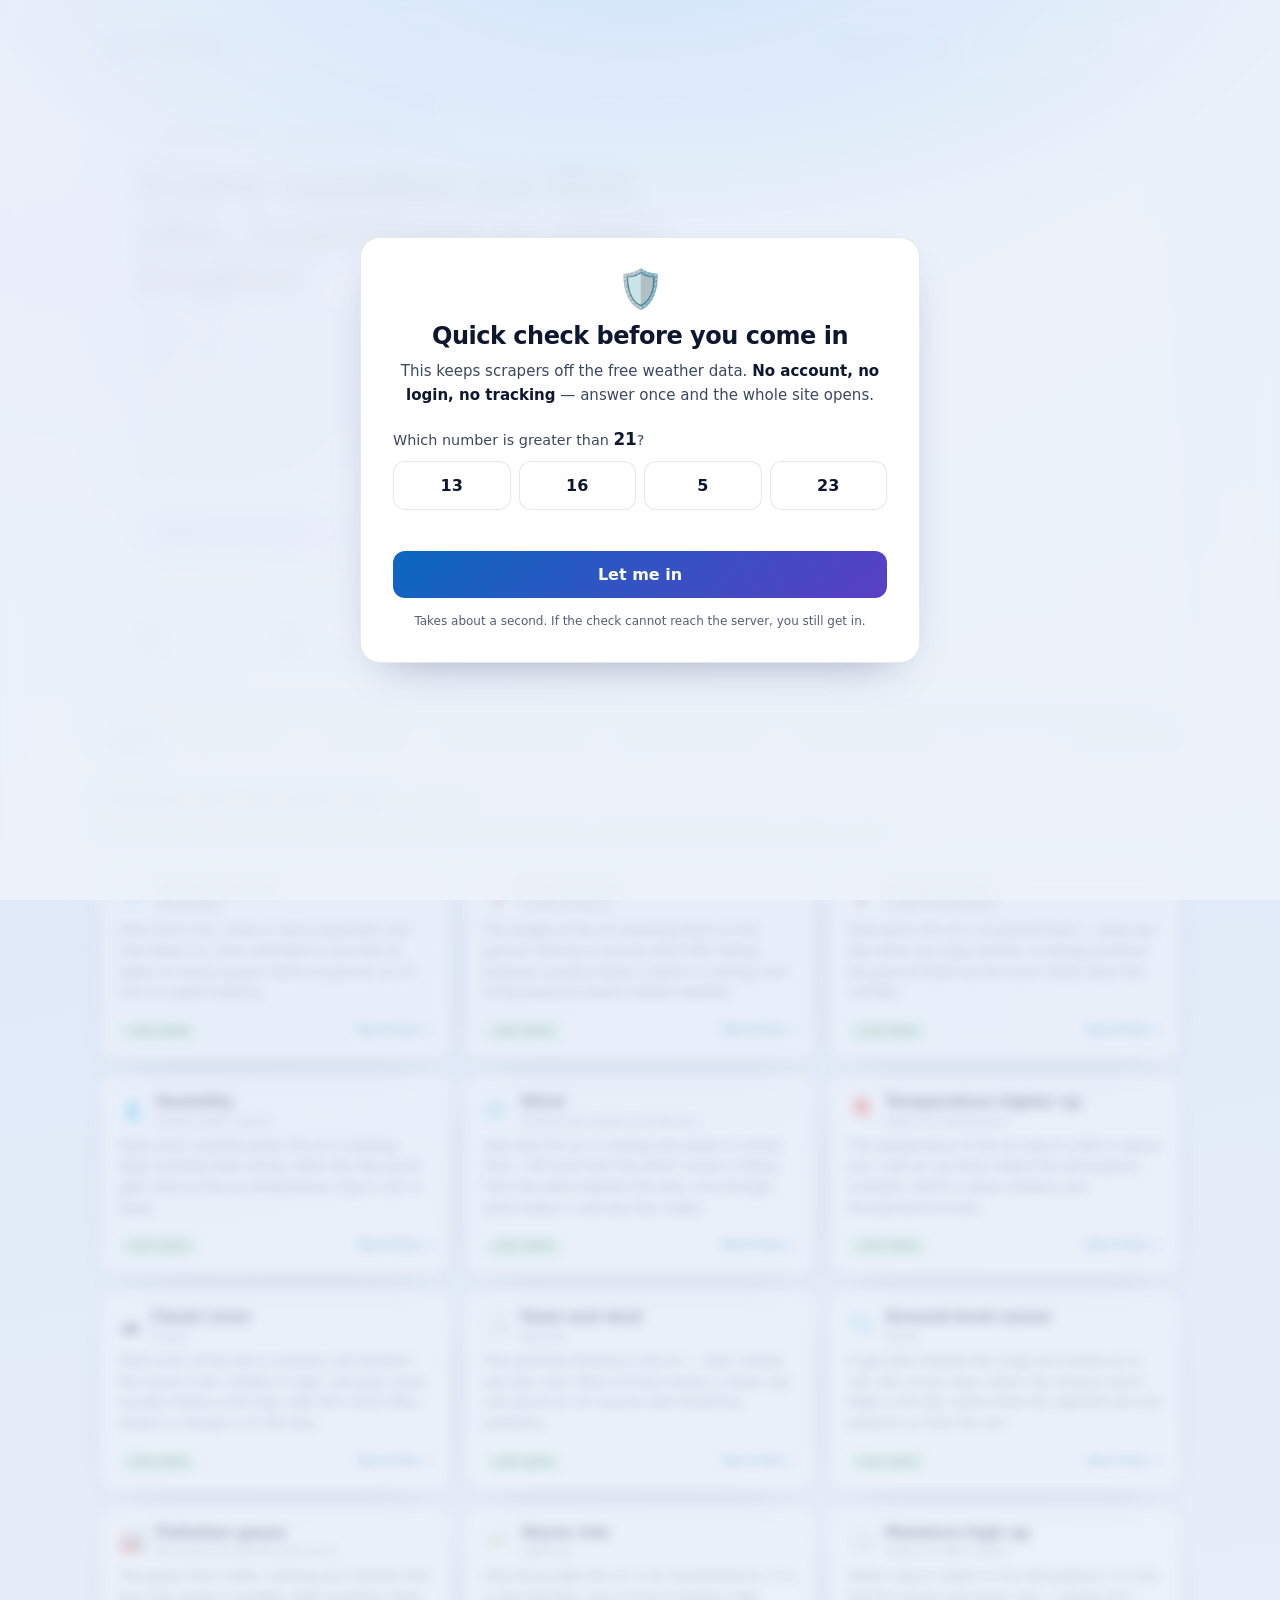
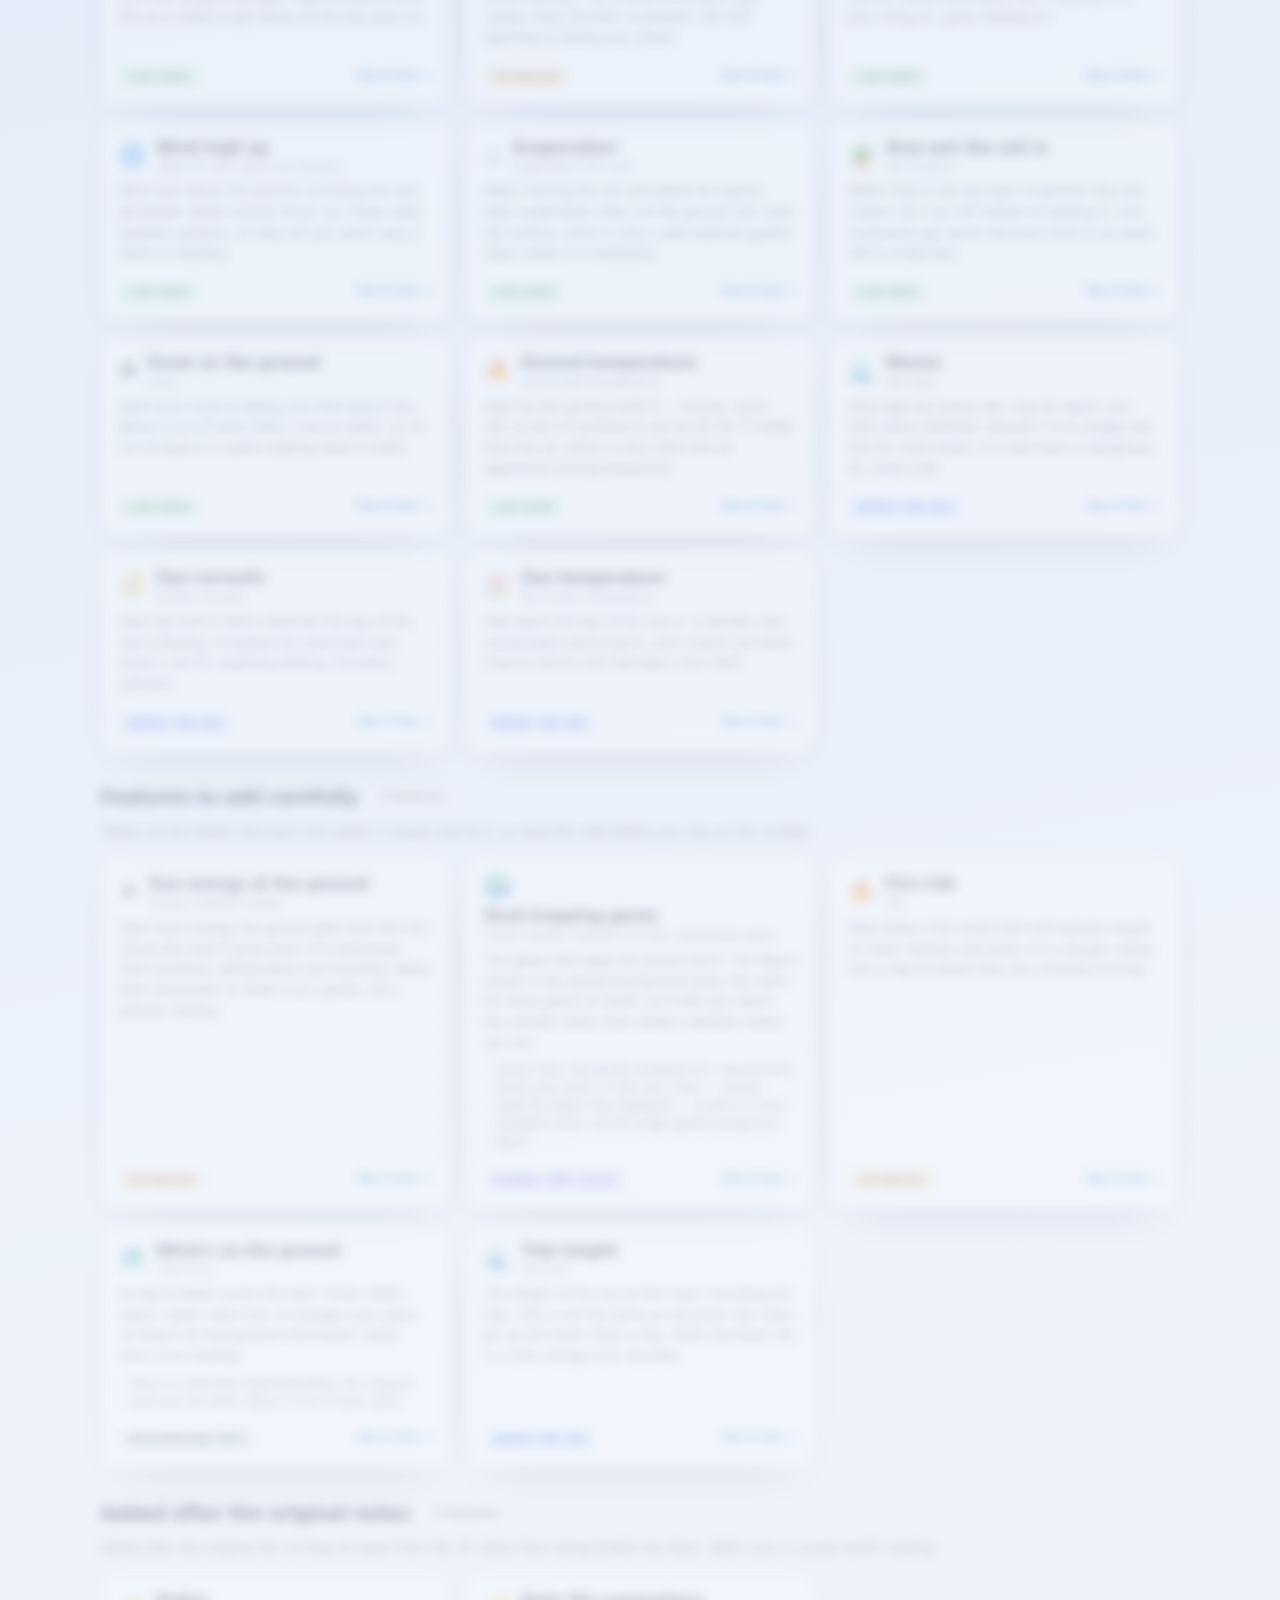
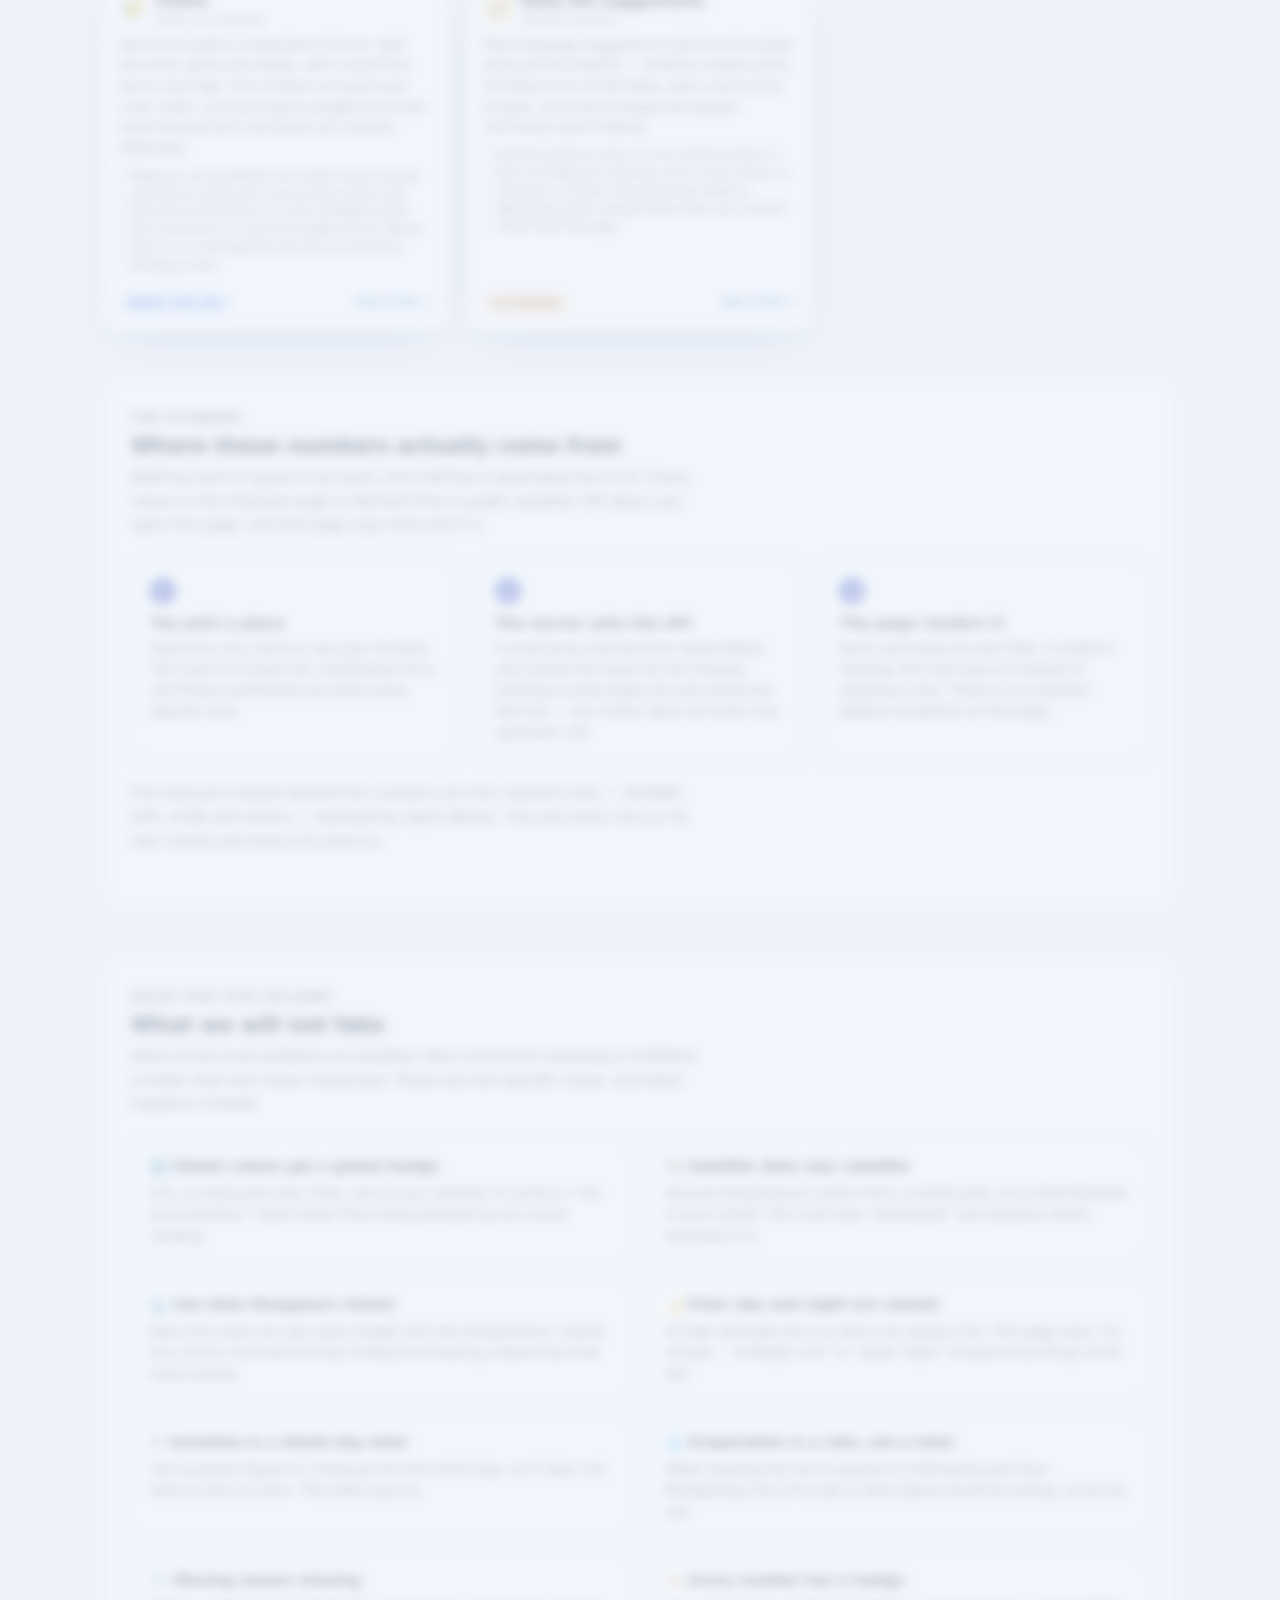
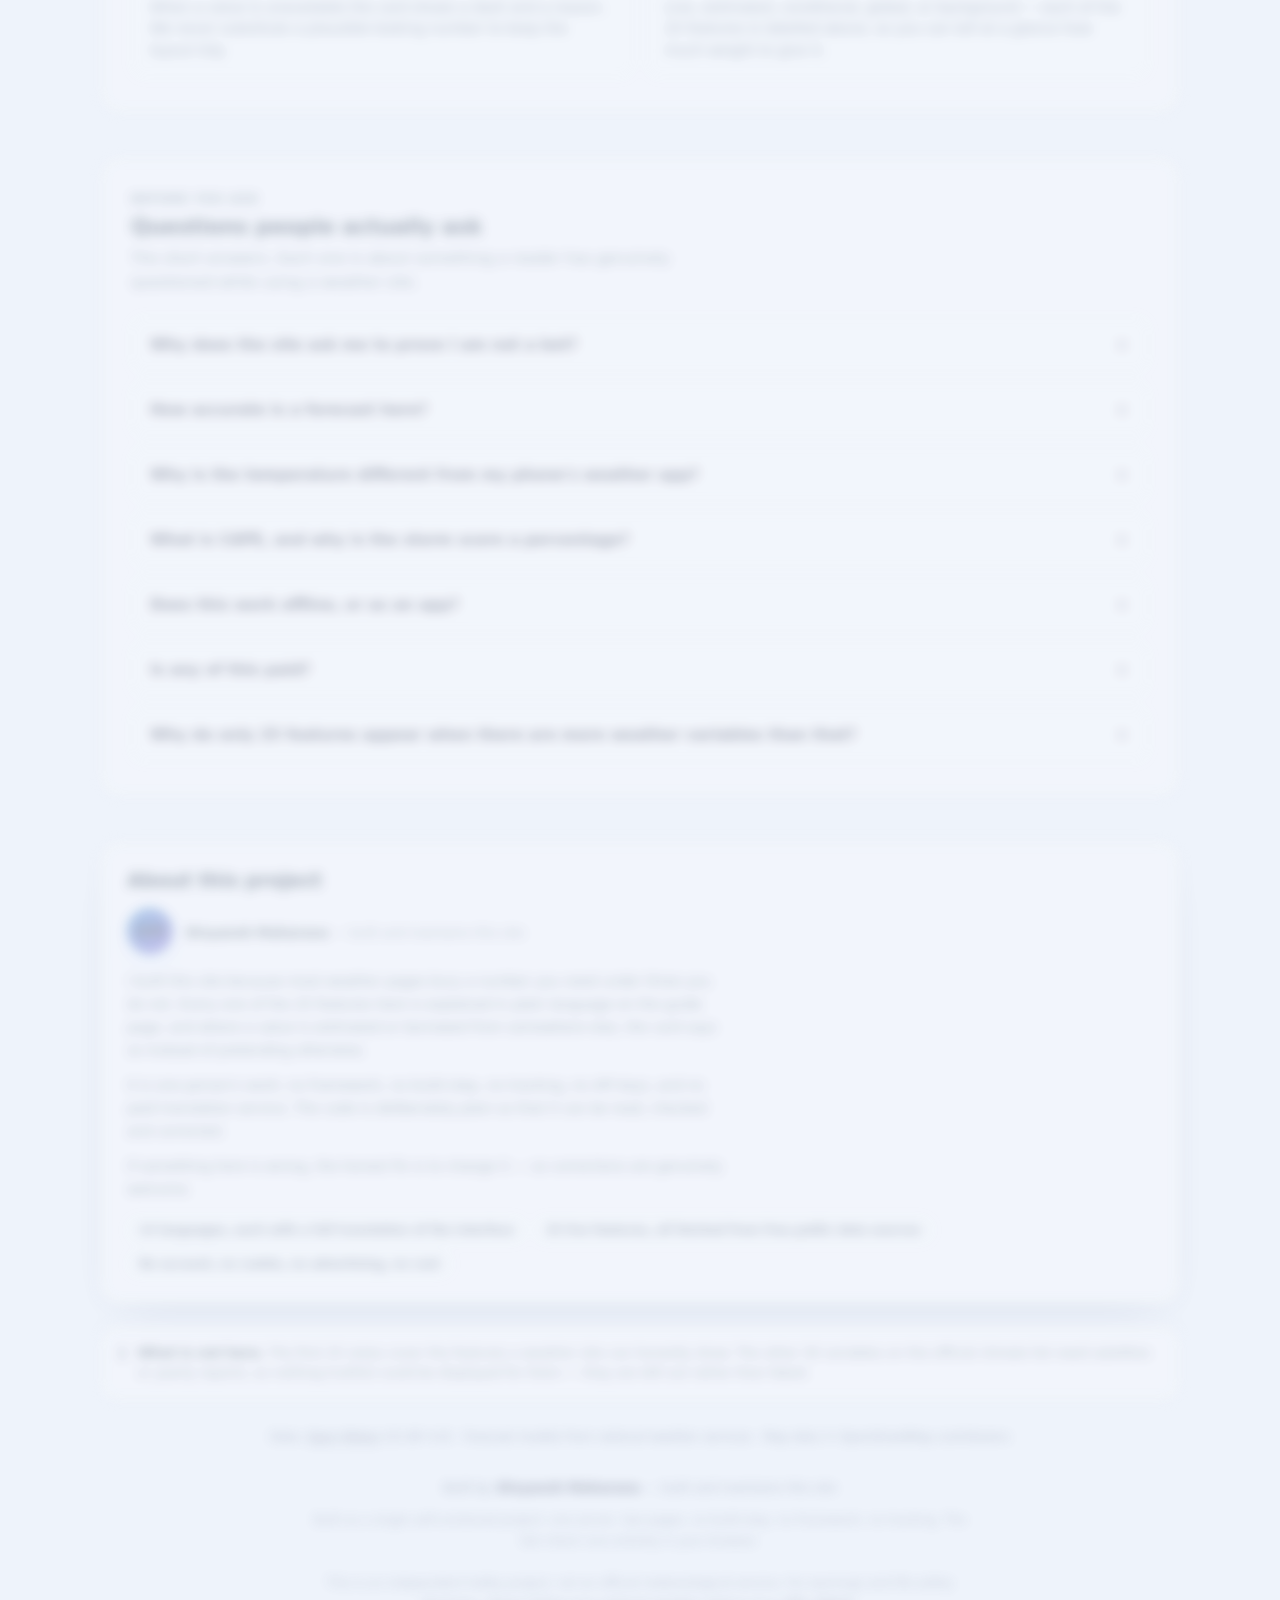
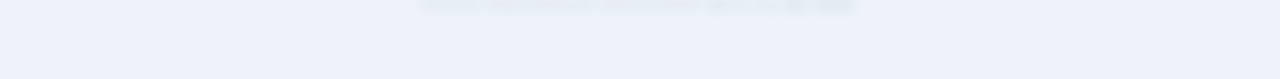
<file: guide.html>
<!DOCTYPE html>
<html lang="en">
<head>
<meta charset="utf-8" />
<meta name="viewport" content="width=device-width, initial-scale=1" />
<title data-i18n="guide.title">What each feature means — Skyline</title>
<meta name="description" content="A plain-English guide to every feature on the Skyline weather site: what it is, what it tells you, and how far you can trust it." />
  <!-- Tell search engines this is the one true address for the page.
       Without it, a renamed site and its new name look like two sites
       with identical content, and Google picks a winner for you. -->
  <link rel="canonical" href="https://omgamimg1m-glitch.github.io/skyline-weather/guide.html" />
  <meta property="og:url" content="https://omgamimg1m-glitch.github.io/skyline-weather/guide.html" />
  <meta name="twitter:card" content="summary_large_image" />
  <meta name="robots" content="index, follow" />
<meta name="theme-color" content="#0b1020" />
<meta name="author" content="Divyansh Maharana" />
<meta name="copyright" content="© 2026 Divyansh Maharana" />
<meta property="og:site_name" content="Skyline" />
<meta property="og:title" content="What each feature means — Skyline" />
<meta property="og:description" content="A plain-English guide to every feature on the Skyline weather site: what it is, what it tells you, and how far you can trust it." />
<meta property="og:type" content="website" />
  <meta property="og:image" content="https://omgamimg1m-glitch.github.io/skyline-weather/og-image.png" />
  <meta property="og:image:width" content="1200" />
  <meta property="og:image:height" content="630" />
  <meta property="og:image:alt" content="Skyline weather forecast showing current conditions and the next 24 hours" />
  <meta name="twitter:image" content="https://omgamimg1m-glitch.github.io/skyline-weather/og-image.png" />
<script type="application/ld+json">
{
  "@context": "https://schema.org",
  "@type": "WebSite",
  "name": "Skyline — Free Weather Forecast",
  "author": { "@type": "Person", "name": "Divyansh Maharana", "jobTitle": "Creator and maintainer" },
  "creator": { "@type": "Person", "name": "Divyansh Maharana" },
  "copyrightHolder": { "@type": "Person", "name": "Divyansh Maharana" },
  "copyrightYear": 2026,
  "inLanguage": ["en","hi","bn","or","es","fr","de","pt","ru","ar","zh","ja","ko","id"],
  "isAccessibleForFree": true
}
</script>
<!-- Built by Divyansh Maharana -->

<link rel="icon" href="data:image/svg+xml,<svg xmlns='http://www.w3.org/2000/svg' viewBox='0 0 100 100'><text y='.9em' font-size='90'>⛅</text></svg>" />
<link rel="stylesheet" href="styles.css?v=20261110-fed219e6" />
<script src="locales/en.js?v=20261110-fed219e6"></script>
<script src="i18n.js?v=20261110-fed219e6"></script>
<script src="lang-picker.js?v=20261110-fed219e6"></script>
<script src="gate.js?v=20261110-fed219e6"></script>
</head>
<body>
<div class="wrap">

  <header>
    <a class="brand" href="guide.html">
      <div class="mark">⛅</div>
      <div>Skyline<small data-i18n="brand.tagline">free weather</small></div>
    </a>
    <div class="spacer"></div>
    <nav class="tabs" aria-label="Main">
      <a href="guide.html" aria-current="page" data-i18n="nav.guide">What it means</a>
      <a href="/" data-i18n="nav.forecast">Forecast</a>
    </nav>
    <div class="lang-wrap">
      <button class="lang-btn" id="langBtn" type="button"
              data-i18n-attr="title:ui.language|aria-label:ui.language"
              aria-haspopup="listbox" aria-expanded="false">EN</button>
      <ul class="lang-menu" id="langMenu" role="listbox"
          data-i18n-attr="aria-label:ui.language" hidden></ul>
    </div>
    <button class="icon-btn" id="theme" title="Switch theme" aria-label="Switch theme"
            data-i18n-attr="title:ui.theme|aria-label:ui.theme">🌙</button>
  </header>

  <section class="guide-hero">
    <span class="hero-badge" data-i18n="guide.badge">📖 Read this first · about 4 minutes</span>
    <h1 data-i18n="guide.h1">Every number on this site, explained in plain English</h1>
    <p data-i18n="guide.intro">Weather sites throw words at you — “surface pressure”, “CAPE”, “aerosol optical depth” — and never say what they mean. This page does. Each feature gets a plain label, a short note on what it tells you, and an honest badge for how much to trust it. The first 25 come from the original feature notes and keep their exact wording. Two more were added afterwards and sit in their own group at the end, so the original list stays intact. Read it once, then head to the forecast.</p>
    <a class="guide-cta" href="/" data-i18n="guide.cta">Open the forecast →</a>
    <a class="guide-cta ghost" href="#group-1" style="margin-left:8px" data-i18n="guide.jump">Jump to the list</a>

    <div class="jump" aria-label="On this page">
      <a href="#group-1" data-i18n="guide.jumpList">The 25 features</a>
      <a href="#group-3" data-i18n="guide.jumpAdded">Added later</a>
      <a href="#how-it-works" data-i18n="guide.jumpHow">How it works</a>
      <a href="#honest" data-i18n="guide.jumpHonest">What we will not fake</a>
      <a href="#questions" data-i18n="guide.jumpQs">Questions</a>
      <a href="#about" data-i18n="about.jump">About</a>
    </div>

    <div class="guide-stats" style="margin-top:20px">
      <div><b>27</b><span data-i18n="guide.stat.features">features explained</span></div>
      <div><b>25</b><span data-i18n="guide.stat.original">from the original notes</span></div>
      <div><b>2</b><span data-i18n="guide.stat.added">added later, kept apart</span></div>
      <div><b>₹0</b><span data-i18n="guide.stat.free">free &amp; open data</span></div>
    </div>
  </section>

  <div class="filter-row" id="filters" role="group" aria-label="Filter features">
    <button class="filter-chip" data-filter="all" aria-pressed="true" data-i18n="guide.filter.all">All 27</button>
    <button class="filter-chip" data-filter="live" aria-pressed="false" data-i18n="guide.filter.live">✅ Live data</button>
    <button class="filter-chip" data-filter="estimated" aria-pressed="false" data-i18n="guide.filter.estimated">⚠️ Estimated</button>
    <button class="filter-chip" data-filter="conditional" aria-pressed="false" data-i18n="guide.filter.conditional">🌊 Only near the sea</button>
    <button class="filter-chip" data-filter="global" aria-pressed="false" data-i18n="guide.filter.global">🌍 Global, not local</button>
    <button class="filter-chip" data-filter="background" aria-pressed="false" data-i18n="guide.filter.background">🗺️ Background info</button>
    <span class="filter-count" id="filterCount"></span>
  </div>

  <!-- FEATURES:START -->
  <section class="group-block" id="group-1">
    <div class="group-head">
      <h2 data-i18n="guide.g1.title">Features you can show now</h2>
      <span class="cnt" data-i18n="guide.g.features" data-i18n-args="20">20 features</span>
      <p data-i18n="guide.g1.intro">These come straight from the forecast models and update every few hours. Open the forecast and they are all on screen.</p>
    </div>
    <div class="feat-grid">
      <article class="feat-card" id="f-precipitation" data-status="live">
        <header>
          <span class="fem" aria-hidden="true">🌧️</span>
          <div>
            <div class="fname" data-i18n="feat.precipitation.name">Rain and snow</div>
            <div class="ftech" data-i18n="feat.precipitation.tech">Precipitation</div>
          </div>
        </header>
        <p class="fnote">How much rain, snow or hail is expected, and how likely it is. One millimetre is one litre of water on every square metre of ground, so 10 mm is a good soaking.</p>
        
        <div class="ffoot">
          <span class="pill live" data-i18n="guide.pill.live">Live data</span>
          <a class="jump" href="/#rain" data-i18n="guide.seeLive">See it live →</a>
        </div>
      </article>
      <article class="feat-card" id="f-surface_pressure" data-status="live">
        <header>
          <span class="fem" aria-hidden="true">🌡️</span>
          <div>
            <div class="fname" data-i18n="feat.surface_pressure.name">Air pressure</div>
            <div class="ftech" data-i18n="feat.surface_pressure.tech">Surface pressure</div>
          </div>
        </header>
        <p class="fnote">The weight of the air pressing down on the ground. Normal is around 1013 hPa; falling pressure usually means a storm is coming, and rising pressure means settled weather.</p>
        
        <div class="ffoot">
          <span class="pill live" data-i18n="guide.pill.live">Live data</span>
          <a class="jump" href="/#hero" data-i18n="guide.seeLive">See it live →</a>
        </div>
      </article>
      <article class="feat-card" id="f-surface_temperature" data-status="live">
        <header>
          <span class="fem" aria-hidden="true">🌡️</span>
          <div>
            <div class="fname" data-i18n="feat.surface_temperature.name">Temperature</div>
            <div class="ftech" data-i18n="feat.surface_temperature.tech">Surface temperature</div>
          </div>
        </header>
        <p class="fnote">How warm the air is at ground level — what you feel when you step outside. In strong sunshine the ground itself can be much hotter than this number.</p>
        
        <div class="ffoot">
          <span class="pill live" data-i18n="guide.pill.live">Live data</span>
          <a class="jump" href="/#hero" data-i18n="guide.seeLive">See it live →</a>
        </div>
      </article>
      <article class="feat-card" id="f-surface_water_vapour" data-status="live">
        <header>
          <span class="fem" aria-hidden="true">💧</span>
          <div>
            <div class="fname" data-i18n="feat.surface_water_vapour.name">Humidity</div>
            <div class="ftech" data-i18n="feat.surface_water_vapour.tech">Surface water vapour</div>
          </div>
        </header>
        <p class="fnote">How much invisible water the air is holding. High humidity feels sticky; when the dew point gets close to the air temperature, fog or rain is likely.</p>
        
        <div class="ffoot">
          <span class="pill live" data-i18n="guide.pill.live">Live data</span>
          <a class="jump" href="/#moisture" data-i18n="guide.seeLive">See it live →</a>
        </div>
      </article>
      <article class="feat-card" id="f-surface_wind" data-status="live">
        <header>
          <span class="fem" aria-hidden="true">💨</span>
          <div>
            <div class="fname" data-i18n="feat.surface_wind.name">Wind</div>
            <div class="ftech" data-i18n="feat.surface_wind.tech">Surface wind speed and direction</div>
          </div>
        </header>
        <p class="fnote">How fast the air is moving and where it comes from. &quot;20 km/h from the west&quot; means it blows from the west towards the east, and stronger wind makes a cold day feel colder.</p>
        
        <div class="ffoot">
          <span class="pill live" data-i18n="guide.pill.live">Live data</span>
          <a class="jump" href="/#wind" data-i18n="guide.seeLive">See it live →</a>
        </div>
      </article>
      <article class="feat-card" id="f-upper_air_temperature" data-status="live">
        <header>
          <span class="fem" aria-hidden="true">🎈</span>
          <div>
            <div class="fname" data-i18n="feat.upper_air_temperature.name">Temperature higher up</div>
            <div class="ftech" data-i18n="feat.upper_air_temperature.tech">Upper-air temperature</div>
          </div>
        </header>
        <p class="fnote">The temperature of the air about 1,500 m above you. Cold air up there makes the atmosphere unstable, which is when showers and thunderstorms build.</p>
        
        <div class="ffoot">
          <span class="pill live" data-i18n="guide.pill.live">Live data</span>
          <a class="jump" href="/#sky" data-i18n="guide.seeLive">See it live →</a>
        </div>
      </article>
      <article class="feat-card" id="f-clouds" data-status="live">
        <header>
          <span class="fem" aria-hidden="true">☁️</span>
          <div>
            <div class="fname" data-i18n="feat.clouds.name">Cloud cover</div>
            <div class="ftech" data-i18n="feat.clouds.tech">Clouds</div>
          </div>
        </header>
        <p class="fnote">How much of the sky is covered, and whether the cloud is low, middle or high. Low grey cloud usually means a dull day; high thin cloud often means a change is on the way.</p>
        
        <div class="ffoot">
          <span class="pill live" data-i18n="guide.pill.live">Live data</span>
          <a class="jump" href="/#sky" data-i18n="guide.seeLive">See it live →</a>
        </div>
      </article>
      <article class="feat-card" id="f-aerosols" data-status="live">
        <header>
          <span class="fem" aria-hidden="true">🌫️</span>
          <div>
            <div class="fname" data-i18n="feat.aerosols.name">Haze and dust</div>
            <div class="ftech" data-i18n="feat.aerosols.tech">Aerosols</div>
          </div>
        </header>
        <p class="fnote">Tiny particles floating in the air — dust, smoke, sea salt, soot. More of them means a hazier sky and worse air for anyone with breathing problems.</p>
        
        <div class="ffoot">
          <span class="pill live" data-i18n="guide.pill.live">Live data</span>
          <a class="jump" href="/#air" data-i18n="guide.seeLive">See it live →</a>
        </div>
      </article>
      <article class="feat-card" id="f-ozone" data-status="live">
        <header>
          <span class="fem" aria-hidden="true">🫧</span>
          <div>
            <div class="fname" data-i18n="feat.ozone.name">Ground-level ozone</div>
            <div class="ftech" data-i18n="feat.ozone.tech">Ozone</div>
          </div>
        </header>
        <p class="fnote">A gas that irritates the lungs and builds up on hot, still, sunny days, when city smog is worst. High in the sky, ozone does the opposite job and protects us from the sun.</p>
        
        <div class="ffoot">
          <span class="pill live" data-i18n="guide.pill.live">Live data</span>
          <a class="jump" href="/#air" data-i18n="guide.seeLive">See it live →</a>
        </div>
      </article>
      <article class="feat-card" id="f-precursors" data-status="live">
        <header>
          <span class="fem" aria-hidden="true">🏭</span>
          <div>
            <div class="fname" data-i18n="feat.precursors.name">Pollution gases</div>
            <div class="ftech" data-i18n="feat.precursors.tech">Precursors for aerosols and ozone</div>
          </div>
        </header>
        <p class="fnote">The gases from traffic, heating and industry that turn into smog in sunlight. High numbers mean the air is likely to get worse as the day goes on.</p>
        
        <div class="ffoot">
          <span class="pill live" data-i18n="guide.pill.live">Live data</span>
          <a class="jump" href="/#air" data-i18n="guide.seeLive">See it live →</a>
        </div>
      </article>
      <article class="feat-card" id="f-lightning" data-status="estimated">
        <header>
          <span class="fem" aria-hidden="true">⛈️</span>
          <div>
            <div class="fname" data-i18n="feat.lightning.name">Storm risk</div>
            <div class="ftech" data-i18n="feat.lightning.tech">Lightning</div>
          </div>
        </header>
        <p class="fnote">How favourable the air is for thunderstorms. It is a risk indicator, not a count of strikes: high values mean thunder is possible, not that lightning is hitting your street.</p>
        
        <div class="ffoot">
          <span class="pill estimated" data-i18n="guide.pill.estimated">Estimated</span>
          <a class="jump" href="/#storm" data-i18n="guide.seeLive">See it live →</a>
        </div>
      </article>
      <article class="feat-card" id="f-upper_air_water_vapour" data-status="live">
        <header>
          <span class="fem" aria-hidden="true">🌫️</span>
          <div>
            <div class="fname" data-i18n="feat.upper_air_water_vapour.name">Moisture high up</div>
            <div class="ftech" data-i18n="feat.upper_air_water_vapour.tech">Upper-air water vapour</div>
          </div>
        </header>
        <p class="fnote">Water vapour higher in the atmosphere. It is the fuel for clouds and heavy rain — plenty of it, plus rising air, gives downpours.</p>
        
        <div class="ffoot">
          <span class="pill live" data-i18n="guide.pill.live">Live data</span>
          <a class="jump" href="/#sky" data-i18n="guide.seeLive">See it live →</a>
        </div>
      </article>
      <article class="feat-card" id="f-upper_air_wind" data-status="live">
        <header>
          <span class="fem" aria-hidden="true">🌀</span>
          <div>
            <div class="fname" data-i18n="feat.upper_air_wind.name">Wind high up</div>
            <div class="ftech" data-i18n="feat.upper_air_wind.tech">Upper-air wind speed and direction</div>
          </div>
        </header>
        <p class="fnote">Wind well above the ground, including the fast jet-stream winds around 10 km up. These steer weather systems, so they tell you which way a storm is heading.</p>
        
        <div class="ffoot">
          <span class="pill live" data-i18n="guide.pill.live">Live data</span>
          <a class="jump" href="/#wind" data-i18n="guide.seeLive">See it live →</a>
        </div>
      </article>
      <article class="feat-card" id="f-evaporation" data-status="live">
        <header>
          <span class="fem" aria-hidden="true">♨️</span>
          <div>
            <div class="fname" data-i18n="feat.evaporation.name">Evaporation</div>
            <div class="ftech" data-i18n="feat.evaporation.tech">Evaporation from land</div>
          </div>
        </header>
        <p class="fnote">Water leaving the soil and plants as vapour. High evaporation dries out the ground and cools the surface, which is why a well-watered garden stays cooler in a heatwave.</p>
        
        <div class="ffoot">
          <span class="pill live" data-i18n="guide.pill.live">Live data</span>
          <a class="jump" href="/#moisture" data-i18n="guide.seeLive">See it live →</a>
        </div>
      </article>
      <article class="feat-card" id="f-soil_moisture" data-status="live">
        <header>
          <span class="fem" aria-hidden="true">🪴</span>
          <div>
            <div class="fname" data-i18n="feat.soil_moisture.name">How wet the soil is</div>
            <div class="ftech" data-i18n="feat.soil_moisture.tech">Soil moisture</div>
          </div>
        </header>
        <p class="fnote">Water held in the top layer of ground. Dry soil means rain runs off instead of soaking in, and heatwaves get worse because there is no water left to evaporate.</p>
        
        <div class="ffoot">
          <span class="pill live" data-i18n="guide.pill.live">Live data</span>
          <a class="jump" href="/#ground" data-i18n="guide.seeLive">See it live →</a>
        </div>
      </article>
      <article class="feat-card" id="f-snow" data-status="live">
        <header>
          <span class="fem" aria-hidden="true">❄️</span>
          <div>
            <div class="fname" data-i18n="feat.snow.name">Snow on the ground</div>
            <div class="ftech" data-i18n="feat.snow.tech">Snow</div>
          </div>
        </header>
        <p class="fnote">How much snow is falling and how deep it lies. About 1 cm of snow holds 1 mm of water, so 10 cm of snow is a useful soaking when it melts.</p>
        
        <div class="ffoot">
          <span class="pill live" data-i18n="guide.pill.live">Live data</span>
          <a class="jump" href="/#rain" data-i18n="guide.seeLive">See it live →</a>
        </div>
      </article>
      <article class="feat-card" id="f-land_surface_temperature" data-status="live">
        <header>
          <span class="fem" aria-hidden="true">🔥</span>
          <div>
            <div class="fname" data-i18n="feat.land_surface_temperature.name">Ground temperature</div>
            <div class="ftech" data-i18n="feat.land_surface_temperature.tech">Land surface temperature</div>
          </div>
        </header>
        <p class="fnote">How hot the ground itself is — tarmac, sand, soil, a roof. In sunshine it can be 20–30 °C hotter than the air, which is why cities feel so oppressive during heatwaves.</p>
        
        <div class="ffoot">
          <span class="pill live" data-i18n="guide.pill.live">Live data</span>
          <a class="jump" href="/#ground" data-i18n="guide.seeLive">See it live →</a>
        </div>
      </article>
      <article class="feat-card" id="f-sea_state" data-status="conditional">
        <header>
          <span class="fem" aria-hidden="true">🌊</span>
          <div>
            <div class="fname" data-i18n="feat.sea_state.name">Waves</div>
            <div class="ftech" data-i18n="feat.sea_state.tech">Sea state</div>
          </div>
        </header>
        <p class="fnote">How high the waves are, how far apart, and from which direction. Around 1 m is choppy but fine for most boats; 3 m and more is dangerous for small craft.</p>
        
        <div class="ffoot">
          <span class="pill conditional" data-i18n="guide.pill.conditional">Needs the sea</span>
          <a class="jump" href="/#sea" data-i18n="guide.seeLive">See it live →</a>
        </div>
      </article>
      <article class="feat-card" id="f-surface_currents" data-status="conditional">
        <header>
          <span class="fem" aria-hidden="true">🧭</span>
          <div>
            <div class="fname" data-i18n="feat.surface_currents.name">Sea currents</div>
            <div class="ftech" data-i18n="feat.surface_currents.tech">Surface currents</div>
          </div>
        </header>
        <p class="fnote">How fast and in which direction the top of the sea is flowing. It matters for swimmers and sailors, and for anything drifting, including pollution.</p>
        
        <div class="ffoot">
          <span class="pill conditional" data-i18n="guide.pill.conditional">Needs the sea</span>
          <a class="jump" href="/#sea" data-i18n="guide.seeLive">See it live →</a>
        </div>
      </article>
      <article class="feat-card" id="f-sea_surface_temperature" data-status="conditional">
        <header>
          <span class="fem" aria-hidden="true">🏖️</span>
          <div>
            <div class="fname" data-i18n="feat.sea_surface_temperature.name">Sea temperature</div>
            <div class="ftech" data-i18n="feat.sea_surface_temperature.tech">Sea surface temperature</div>
          </div>
        </header>
        <p class="fnote">How warm the top of the sea is. It decides how comfortable swimming is, and a warm sea feeds tropical storms and damages coral reefs.</p>
        
        <div class="ffoot">
          <span class="pill conditional" data-i18n="guide.pill.conditional">Needs the sea</span>
          <a class="jump" href="/#sea" data-i18n="guide.seeLive">See it live →</a>
        </div>
      </article>
    </div>
  </section>
  <section class="group-block" id="group-2">
    <div class="group-head">
      <h2 data-i18n="guide.g2.title">Features to add carefully</h2>
      <span class="cnt" data-i18n="guide.g.features" data-i18n-args="5">5 features</span>
      <p data-i18n="guide.g2.intro">These can be shown, but each one needs a caveat next to it, so read the note before you rely on the number.</p>
    </div>
    <div class="feat-grid">
      <article class="feat-card" id="f-radiation_budget" data-status="estimated">
        <header>
          <span class="fem" aria-hidden="true">☀️</span>
          <div>
            <div class="fname" data-i18n="feat.radiation_budget.name">Sun energy at the ground</div>
            <div class="ftech" data-i18n="feat.radiation_budget.tech">Surface radiation budget</div>
          </div>
        </header>
        <p class="fnote">How much energy the ground gets from the sun, minus the heat it gives back. It is estimated from sunshine, temperature and humidity rather than measured, so show it as a guide, not a precise reading.</p>
        
        <div class="ffoot">
          <span class="pill estimated" data-i18n="guide.pill.estimated">Estimated</span>
          <a class="jump" href="/#ground" data-i18n="guide.seeLive">See it live →</a>
        </div>
      </article>
      <article class="feat-card" id="f-greenhouse_gases" data-status="global">
        <header>
          <span class="fem" aria-hidden="true">🌍</span>
          <div>
            <div class="fname" data-i18n="feat.greenhouse_gases.name">Heat-trapping gases</div>
            <div class="ftech" data-i18n="feat.greenhouse_gases.tech">Carbon dioxide, methane and other greenhouse gases</div>
          </div>
        </header>
        <p class="fnote">The gases that keep the planet warm. The figure shown is the global background level, the same for every place on Earth, so it tells you about the climate rather than today&#x27;s weather where you are.</p>
        <p class="fsource">Shown here: the locally modelled CO₂ concentration above your point. It rises near cities — London reads far higher than Reykjavik — so this is a local modelled value, not the single global background figure.</p>
        <div class="ffoot">
          <span class="pill global" data-i18n="guide.pill.global">Global, not local</span>
          <a class="jump" href="/#environment" data-i18n="guide.seeLive">See it live →</a>
        </div>
      </article>
      <article class="feat-card" id="f-fire" data-status="estimated">
        <header>
          <span class="fem" aria-hidden="true">🔥</span>
          <div>
            <div class="fname" data-i18n="feat.fire.name">Fire risk</div>
            <div class="ftech" data-i18n="feat.fire.tech">Fire</div>
          </div>
        </header>
        <p class="fnote">How easily a fire could start and spread, based on heat, dryness and wind. It is a danger rating, not a map of where fires are currently burning.</p>
        
        <div class="ffoot">
          <span class="pill estimated" data-i18n="guide.pill.estimated">Estimated</span>
          <a class="jump" href="/#environment" data-i18n="guide.seeLive">See it live →</a>
        </div>
      </article>
      <article class="feat-card" id="f-land_cover" data-status="background">
        <header>
          <span class="fem" aria-hidden="true">🗺️</span>
          <div>
            <div class="fname" data-i18n="feat.land_cover.name">What&#x27;s on the ground</div>
            <div class="ftech" data-i18n="feat.land_cover.tech">Land cover</div>
          </div>
        </header>
        <p class="fnote">A map of what covers the land: forest, fields, towns, water, bare rock. It changes over years, so treat it as background information rather than a live reading.</p>
        <p class="fsource">Here it is read from OpenStreetMap: the mapped land-use mix within about 1.5 km of your point.</p>
        <div class="ffoot">
          <span class="pill background" data-i18n="guide.pill.background">Background info</span>
          <a class="jump" href="/#environment" data-i18n="guide.seeLive">See it live →</a>
        </div>
      </article>
      <article class="feat-card" id="f-sea_level" data-status="conditional">
        <header>
          <span class="fem" aria-hidden="true">🌊</span>
          <div>
            <div class="fname" data-i18n="feat.sea_level.name">Tide height</div>
            <div class="ftech" data-i18n="feat.sea_level.tech">Sea level</div>
          </div>
        </header>
        <p class="fnote">The height of the sea at the coast, including the tide. This is not the same as sea-level rise: tides go up and down twice a day, while sea-level rise is a slow change over decades.</p>
        
        <div class="ffoot">
          <span class="pill conditional" data-i18n="guide.pill.conditional">Needs the sea</span>
          <a class="jump" href="/#sea" data-i18n="guide.seeLive">See it live →</a>
        </div>
      </article>
    </div>
  </section>
  <section class="group-block" id="group-3">
    <div class="group-head">
      <h2 data-i18n="guide.g3.title">Added after the original notes</h2>
      <span class="cnt" data-i18n="guide.g.features" data-i18n-args="2">2 features</span>
      <p data-i18n="guide.g3.intro">Added after the original list, so they sit apart from the 25 rather than being folded into them. Both carry a caveat worth reading.</p>
    </div>
    <div class="feat-grid">
      <article class="feat-card" id="f-pollen" data-status="conditional">
        <header>
          <span class="fem" aria-hidden="true">🌾</span>
          <div>
            <div class="fname" data-i18n="feat.pollen.name">Pollen</div>
            <div class="ftech" data-i18n="feat.pollen.tech">Pollen concentration</div>
          </div>
        </header>
        <p class="fnote">How much pollen is expected in the air, split into trees, grass and weeds, with a level from low to very high. The numbers are grains per cubic metre, and each type is judged on its own scale because birch and grass are counted differently.</p>
        <p class="fsource">Regional, not worldwide: the model covers Europe and returns nothing for most of Asia, Africa, the Americas and Oceania. It is also modelled rather than measured, on a grid of roughly 40 km. Where there is no coverage the site says so instead of showing a zero.</p>
        <div class="ffoot">
          <span class="pill conditional" data-i18n="guide.pill.conditional">Needs the sea</span>
          <a class="jump" href="/#pollen" data-i18n="guide.seeLive">See it live →</a>
        </div>
      </article>
      <article class="feat-card" id="f-lifestyle" data-status="estimated">
        <header>
          <span class="fem" aria-hidden="true">🧭</span>
          <div>
            <div class="fname" data-i18n="feat.lifestyle.name">Daily life suggestions</div>
            <div class="ftech" data-i18n="feat.lifestyle.tech">Lifestyle guidance</div>
          </div>
        </header>
        <p class="fnote">Plain-language suggestions built from the pollen level and the weather — whether outdoor plans are likely to be comfortable, when counts tend to peak, and small changes that people commonly report helping.</p>
        <p class="fsource">General guidance only. It is not medical advice, it does not diagnose anything, and it never states an outcome as certain. Anyone whose health is affected by pollen should follow their own clinician rather than this page.</p>
        <div class="ffoot">
          <span class="pill estimated" data-i18n="guide.pill.estimated">Estimated</span>
          <a class="jump" href="/#pollen" data-i18n="guide.seeLive">See it live →</a>
        </div>
      </article>
    </div>
  </section>

  <!-- FEATURES:END -->


  <section class="band" id="how-it-works">
    <div class="eyebrow" data-i18n="guide.how.eyebrow">The plumbing</div>
    <h2 data-i18n="guide.how.title">Where these numbers actually come from</h2>
    <p data-i18n="guide.how.intro">Nothing here is typed in by hand, and nothing is generated by an AI. Every value on the forecast page is fetched from a public weather API when you open the page, and the page says how old it is.</p>
    <div class="how">
      <div>
        <span class="n">1</span>
        <h3 data-i18n="guide.how.s1t">You pick a place</h3>
        <p data-i18n="guide.how.s1p">Search by city name or use your location. The name is turned into coordinates once, and those coordinates are what every request uses.</p>
      </div>
      <div>
        <span class="n">2</span>
        <h3 data-i18n="guide.how.s2t">The server asks the API</h3>
        <p data-i18n="guide.how.s2p">A small proxy fetches from Open-Meteo and caches the reply for ten minutes. Caching is what keeps the site inside the free tier — one visitor does not mean one upstream call.</p>
      </div>
      <div>
        <span class="n">3</span>
        <h3 data-i18n="guide.how.s3t">The page renders it</h3>
        <p data-i18n="guide.how.s3p">Each card reads its own field. If a field is missing, the card says so instead of showing a zero. There is no invented fallback anywhere on the page.</p>
      </div>
    </div>
    <p style="margin-top:20px" data-i18n="guide.how.outro">The forecast models behind the numbers are the national ones — ECMWF, GFS, ICON and others — blended by Open-Meteo. This site does not run its own model and does not claim to.</p>
  </section>

  <section class="band" id="honest">
    <div class="eyebrow" data-i18n="guide.honest.eyebrow">Rules this site follows</div>
    <h2 data-i18n="guide.honest.title">What we will not fake</h2>
    <p data-i18n="guide.honest.intro">Most of the trust problems on weather sites come from showing a confident number that was never measured. These are the specific cases, and what happens instead.</p>
    <div class="trust">
      <div>
        <b data-i18n="guide.honest.b1t">🌍 Global values get a global badge</b><span data-i18n="guide.honest.b1p">CO₂ is measured near cities, not at your window. It carries a “not local weather” label rather than being dressed up as a local reading.</span></div>
      <div>
        <b data-i18n="guide.honest.b2t">🛰️ Satellite data says satellite</b><span data-i18n="guide.honest.b2p">Ground temperature comes from a model grid, not a thermometer in your street. The card says “estimated” and explains which estimate it is.</span></div>
      <div>
        <b data-i18n="guide.honest.b3t">🌊 Sea data disappears inland</b><span data-i18n="guide.honest.b3p">Near the coast you get wave height and sea temperature. Inland, the card is removed entirely instead of showing a blank box that looks broken.</span></div>
      <div>
        <b data-i18n="guide.honest.b4t">🌙 Polar day and night are named</b><span data-i18n="guide.honest.b4p">At high latitudes the sun does not always rise. The page says “no sunset — midnight sun” or “polar night” instead of printing 12:00 AM.</span></div>
      <div>
        <b data-i18n="guide.honest.b5t">☀️ Sunshine is a whole-day total</b><span data-i18n="guide.honest.b5p">The sunshine figure is a forecast for the entire day, so it does not drop to zero at noon. The label says so.</span></div>
      <div>
        <b data-i18n="guide.honest.b6t">💧 Evaporation is a rate, not a total</b><span data-i18n="guide.honest.b6p">Water leaving the soil is quoted in millimetres per hour. Multiplying it by 24 to get a daily figure would be wrong, so we do not.</span></div>
      <div>
        <b data-i18n="guide.honest.b7t">📉 Missing means missing</b><span data-i18n="guide.honest.b7p">When a value is unavailable the card shows a dash and a reason. We never substitute a plausible-looking number to keep the layout tidy.</span></div>
      <div>
        <b data-i18n="guide.honest.b8t">🏷️ Every number has a badge</b><span data-i18n="guide.honest.b8p">Live, estimated, conditional, global, or background — each of the 25 features is labelled above, so you can tell at a glance how much weight to give it.</span></div>
    </div>
  </section>

  <section class="band" id="questions">
    <div class="eyebrow" data-i18n="guide.q.eyebrow">Before you ask</div>
    <h2 data-i18n="guide.q.title">Questions people actually ask</h2>
    <p data-i18n="guide.q.intro">The short answers. Each one is about something a reader has genuinely questioned while using a weather site.</p>
    <div class="qa">
      <details>
        <summary data-i18n="guide.q1s">Why does the site ask me to prove I am not a bot?</summary>
        <div class="a">
          <p data-i18n="guide.q1p1">The weather data is free but rate-limited. A single scraper in a loop can use up the day's allowance and break the site for everyone else. The check is a one-time speed bump, it takes about a second, and it happens once per visit rather than once per page.</p>
          <p data-i18n="guide.q1p2">Be aware of what it is: a deterrent, not a lock. It stops casual scraping and bulk copying. It would not stop someone determined, because everything it does happens in your browser where it can be read. Real protection needs a server-side check such as Cloudflare Turnstile, and this project deliberately stays free and key-less instead.</p>
          <p data-i18n="guide.q1p3">There is no account, no email, no cookie and no tracking pixel. Everything the check needs stays in your browser.</p>
        </div>
      </details>
      <details>
        <summary data-i18n="guide.q2s">How accurate is a forecast here?</summary>
        <div class="a">
          <p data-i18n="guide.q2p1">The accuracy is the underlying model's, not this site's. This page displays what Open-Meteo returns without adjusting it. In general, a three-day forecast is far more reliable than a seven-day one, and rainfall intensity is the least reliable field of all — the models agree on “rain likely” long before they agree on how much.</p>
          <p data-i18n="guide.q2p2">A useful rule: trust the shape of the next 24 hours, treat anything past day five as a trend rather than a plan.</p>
        </div>
      </details>
      <details>
        <summary data-i18n="guide.q3s">Why is the temperature different from my phone's weather app?</summary>
        <div class="a">
          <p data-i18n="guide.q3p1">Different models, different grids, different update times. Your phone may be showing a reading from a station near you while this page shows an interpolated value for the grid cell containing your city — which can be several kilometres across.</p>
          <p data-i18n="guide.q3p2">Urban heat is the other factor. A grid cell that averages a city with its surrounding countryside will read cooler than a thermometer on a hot street.</p>
        </div>
      </details>
      <details>
        <summary data-i18n="guide.q4s">What is CAPE, and why is the storm score a percentage?</summary>
        <div class="a">
          <p data-i18n="guide.q4p1">CAPE measures how much energy a rising parcel of air has available — high values mean the atmosphere is primed for thunderstorms. The raw unit (joules per kilogram) is not intuitive, so the storm card converts it to a 0–100 score and labels the result.</p>
          <p data-i18n="guide.q4p2">It is an indicator, not a warning service. For official thunderstorm warnings, follow your national meteorological agency.</p>
        </div>
      </details>
      <details>
        <summary data-i18n="guide.q5s">Does this work offline, or as an app?</summary>
        <div class="a">
          <p data-i18n="guide.q5p1">No. Every value is fetched live, so with no connection there is nothing to show and the page tells you so with a retry button. It is a website, not an installed app, and it does not claim to work offline.</p>
        </div>
      </details>
      <details>
        <summary data-i18n="guide.q6s">Is any of this paid?</summary>
        <div class="a">
          <p data-i18n="guide.q6p1">No. The weather, air-quality, marine and geocoding data all come from Open-Meteo's free tier, and the map outlines come from OpenStreetMap volunteers. There is no API key in this project and no billing account behind it.</p>
          <p data-i18n="guide.q6p2">The trade-off is the free tier's limits: it is intended for non-commercial use, with a rough ceiling of about ten thousand requests a day. If this ever became popular enough to exceed that, the honest options are to pay, to cache harder, or to slow down — not to quietly start scraping someone else.</p>
        </div>
      </details>
      <details>
        <summary data-i18n="guide.q7s">Why do only 25 features appear when there are more weather variables than that?</summary>
        <div class="a">
          <p data-i18n="guide.q7p1">Because the other thirty on the official climate list need satellites or yearly reports rather than a live forecast. Showing them would mean showing something that is not actually being measured, so they are deliberately left out — and the note at the bottom of this page names that decision rather than hiding it.</p>
        </div>
      </details>
    </div>
  </section>

  <section class="about" id="about">
    <h2 data-i18n="about.title">About this project</h2>
    <div class="about-body">
      <div class="about-who">
        <div class="about-avatar" aria-hidden="true">DM</div>
        <div>
          <b class="credit-name">Divyansh Maharana</b>
          <span class="credit-role" data-i18n="credit.role">built and maintains this site</span>
        </div>
      </div>
      <p data-i18n="about.p1">I built this site because most weather pages bury a number you need under three you do not. Every one of the 25 features here is explained in plain language on the guide page, and where a value is estimated or borrowed from somewhere else, the card says so instead of pretending otherwise.</p>
      <p data-i18n="about.p2">It is one person's work: no framework, no build step, no tracking, no API keys, and no paid translation service. The code is deliberately plain so that it can be read, checked and corrected.</p>
      <p data-i18n="about.p3">If something here is wrong, the honest fix is to change it — so corrections are genuinely welcome.</p>
      <ul class="about-facts">
        <li data-i18n="about.f1">14 languages, each with a full translation of the interface</li>
        <li data-i18n="about.f2">25 live features, all fetched from free public data sources</li>
        <li data-i18n="about.f3">No account, no cookie, no advertising, no cost</li>
      </ul>
    </div>
  </section>

  <div class="note-strip">
    <span class="i">ℹ️</span>
    <div>
      <b data-i18n="guide.note.b">What is not here.</b> <span data-i18n="guide.note.p">The first 25 notes cover the features a weather site can honestly show. The other 30 variables on the official climate list need satellites or yearly reports, so nothing truthful could be displayed for them — they are left out rather than faked.</span>
    </div>
  </div>

  <footer>
    <div>
      <span data-i18n="guide.foot.data">Data:</span> <a href="https://open-meteo.com/" target="_blank" rel="noopener">Open-Meteo</a> <span data-i18n="guide.foot.credits">(CC-BY 4.0) · Forecast models from national weather services · Map data © OpenStreetMap contributors</span>
    </div>
    <div class="credit">
      <span data-i18n="credit.builtBy">Built by</span>
      <b class="credit-name">Divyansh Maharana</b><span class="credit-role" data-i18n="credit.role">built and maintains this site</span>
    </div>
    <div class="disclaimer">
      <span data-i18n="guide.foot.built">Built as a single self-contained project: one server, two pages, no build step, no framework, no tracking. The bot check runs entirely in your browser.</span><br><br>
      <span data-i18n="guide.foot.disclaimer">This is an independent hobby project, not an official meteorological service. For warnings and life-safety decisions, always follow your national weather agency (e.g.</span> <a href="https://mausam.imd.gov.in/" target="_blank" rel="noopener">IMD</a><span data-i18n="guide.foot.or">,</span>
      <a href="https://www.noaa.gov/" target="_blank" rel="noopener">NOAA</a><span data-i18n="guide.foot.end">).</span>
    </div>
  </footer>
</div>

<button class="to-top" id="toTop" aria-label="Back to top" data-i18n-attr="aria-label:guide.toTop">↑</button>

<script>
(() => {
  "use strict";
  /* localStorage throws in a sandboxed iframe (the preview). Theme choice is a
     nicety, so read/write it defensively rather than crashing the page. */
  const store = {
    get(k) { try { return localStorage.getItem(k); } catch (e) { return null; } },
    set(k, v) { try { localStorage.setItem(k, v); } catch (e) { /* ignore */ } },
  };
  const root = document.documentElement;
  const saved = store.get("skyline.theme") ||
                (matchMedia("(prefers-color-scheme: light)").matches ? "light" : "dark");
  root.dataset.theme = saved;
  const themeBtn = document.getElementById("theme");
  const paint = () => { themeBtn.textContent = root.dataset.theme === "dark" ? "☀️" : "🌙"; };
  paint();
  themeBtn.addEventListener("click", () => {
    root.dataset.theme = root.dataset.theme === "dark" ? "light" : "dark";
    store.set("skyline.theme", root.dataset.theme);
    paint();
  });

  // ---- filtering ----
  const cards = [...document.querySelectorAll(".feat-card")];
  const groups = [...document.querySelectorAll(".group-block")];
  const countEl = document.getElementById("filterCount");
  const chips = [...document.querySelectorAll(".filter-chip")];

  function applyFilter(f) {
    let shown = 0;
    cards.forEach((c) => {
      const hit = f === "all" || c.dataset.status === f;
      c.classList.toggle("dim", !hit);
      c.hidden = !hit;
      if (hit) shown++;
    });
    groups.forEach((g) => {
      const any = [...g.querySelectorAll(".feat-card")].some((c) => !c.hidden);
      g.hidden = !any;
    });
    countEl.textContent = window.t
      ? window.t("guide.showing", "showing {0} of {1}", [shown, cards.length])
      : `showing ${shown} of ${cards.length}`;
    /* Keep the query string: dropping it would also drop ?lang=xx before the
       translation layer has read it, and the page would load in English. */
    const q = location.search;
    if (f === "all") history.replaceState(null, "", location.pathname + q);
    else history.replaceState(null, "", location.pathname + q + "#" + f);
  }

  chips.forEach((b) => b.addEventListener("click", () => {
    chips.forEach((o) => o.setAttribute("aria-pressed", String(o === b)));
    applyFilter(b.dataset.filter);
  }));

  const hash = location.hash.replace("#", "");
  const valid = chips.map((c) => c.dataset.filter);
  /* The count is built by JS, so it has to be rebuilt after a language change. */
  if (window.i18n) {
    window.i18n.onApply(() => applyFilter(
      (chips.filter((c) => c.getAttribute("aria-pressed") === "true")[0] || chips[0]).dataset.filter
    ));
  }

  if (valid.includes(hash)) {
    chips.forEach((o) => o.setAttribute("aria-pressed", String(o.dataset.filter === hash)));
    applyFilter(hash);
  } else {
    applyFilter("all");
  }

  // ---- back to top ----
  const top = document.getElementById("toTop");
  addEventListener("scroll", () => top.classList.toggle("on", scrollY > 600), { passive: true });
  top.addEventListener("click", () => scrollTo({ top: 0, behavior: "smooth" }));
})();
</script>
</body>
</html>
</file>
<file: styles.css>
/* ============================================================
   Skyline — shared design system
   Used by index.html (forecast) and guide.html (feature guide)
   ============================================================ */

:root{
  --bg:#070b18; --bg2:#0f1730;
  --card:rgba(255,255,255,.055); --card-line:rgba(255,255,255,.10);
  --card-solid:#111a33;
  --txt:#eef2ff; --dim:#a7b3cf; --dim2:#8b99ba;
  --accent:#63b3ff; --accent2:#a78bfa;
  --warm:#ffb26b; --rain:#5fa8ff;
  --good:#4ade80; --ok:#a3e635; --warn:#fbbf24; --bad:#fb7185; --violet:#a78bfa;
  --radius:20px; --shadow:0 18px 50px -20px rgba(0,0,0,.85);
  --chip-bg:rgba(255,255,255,.10);
  --gate-bg:rgba(7,11,24,.82);
}
html[data-theme="light"]{
  --bg:#eef3fb; --bg2:#dbe6f7;
  --card:rgba(255,255,255,.75); --card-line:rgba(10,20,50,.10);
  --card-solid:#ffffff;
  --txt:#0d1730; --dim:#3b4761; --dim2:#525d75;   /* was 4.08 and 4.45 on tinted panels */
  --accent:#0a68c0; --accent2:#5b3fc4;
  /* Darker status colours for a light background. The dark theme's neon values
     were reused here and measured 1.5-1.7:1 on white cards. All now pass AA. */
  --good:#15803d; --ok:#4d7c0f; --warn:#a16207; --warm:#b45309; --bad:#b91c1c;
  --violet:#6d28d9;
  --shadow:0 18px 45px -25px rgba(20,40,90,.45);
  --chip-bg:rgba(255,255,255,.62);
  --gate-bg:rgba(238,243,251,.82);
}

*{box-sizing:border-box}
html{scroll-behavior:smooth}
body{
  margin:0; min-height:100vh; color:var(--txt);
  font-family:ui-sans-serif,system-ui,-apple-system,"Segoe UI",Roboto,Inter,sans-serif;
  background:
    radial-gradient(1100px 620px at 82% -12%, rgba(99,179,255,.20), transparent 62%),
    radial-gradient(900px 520px at 6% 4%, rgba(167,139,250,.18), transparent 60%),
    linear-gradient(170deg, var(--bg2), var(--bg) 46%);
  background-repeat:no-repeat; background-color:var(--bg);
  -webkit-font-smoothing:antialiased; padding:0 16px 64px;
}
.wrap{max-width:1080px;margin:0 auto}
a{color:inherit}

/* ---------------- header / nav ---------------- */
header{display:flex;align-items:center;gap:14px;flex-wrap:wrap;padding:26px 0 18px}
.brand{display:flex;align-items:center;gap:10px;font-weight:800;font-size:19px;letter-spacing:-.02em;text-decoration:none}
.brand .mark{
  width:34px;height:34px;border-radius:11px;display:grid;place-items:center;font-size:18px;
  background:linear-gradient(140deg,#63b3ff,#a78bfa);box-shadow:0 8px 22px -8px rgba(99,179,255,.9)
}
.brand small{display:block;font-weight:500;font-size:11px;color:var(--dim2);letter-spacing:.06em;text-transform:uppercase}
.spacer{flex:1}

nav.tabs{display:flex;gap:4px;padding:4px;border-radius:14px;background:var(--card);border:1px solid var(--card-line);backdrop-filter:blur(14px)}
nav.tabs a{
  padding:8px 15px;border-radius:11px;font-size:13.5px;font-weight:600;text-decoration:none;
  color:var(--dim);transition:background .16s,color .16s;white-space:nowrap;
}
nav.tabs a:hover{color:var(--txt);background:rgba(99,179,255,.12)}
nav.tabs a[aria-current="page"]{background:linear-gradient(140deg,rgba(99,179,255,.28),rgba(167,139,250,.22));color:var(--txt)}

.icon-btn{
  width:42px;height:42px;border-radius:13px;display:grid;place-items:center;cursor:pointer;
  background:var(--card);border:1px solid var(--card-line);color:var(--txt);font-size:15px;
  backdrop-filter:blur(14px);transition:transform .15s, border-color .15s;text-decoration:none;
}
.icon-btn:hover{transform:translateY(-1px);border-color:var(--accent)}

/* ---------------- search ---------------- */
.search{position:relative;flex:1 1 300px;max-width:430px;min-width:230px}
.search input{
  width:100%;padding:12px 15px 12px 40px;border-radius:14px;border:1px solid var(--card-line);
  background:var(--card);color:var(--txt);font-size:14.5px;outline:none;backdrop-filter:blur(14px);
  transition:border-color .18s, box-shadow .18s;font-family:inherit;
}
.search input:focus{border-color:var(--accent);box-shadow:0 0 0 4px rgba(99,179,255,.16)}
.search input::placeholder{color:var(--dim2)}
.search .ico{position:absolute;left:14px;top:50%;transform:translateY(-50%);opacity:.6;font-size:14px;pointer-events:none}
.results{
  position:absolute;top:calc(100% + 8px);left:0;right:0;z-index:60;overflow:hidden;
  border-radius:16px;border:1px solid var(--card-line);background:var(--bg2);
  box-shadow:var(--shadow);display:none;
}
.results.on{display:block}
.results button{
  display:flex;width:100%;gap:10px;align-items:baseline;padding:11px 15px;background:none;border:0;
  color:var(--txt);font:inherit;font-size:14px;text-align:left;cursor:pointer;border-bottom:1px solid var(--card-line);
}
.results button:last-child{border-bottom:0}
.results button:hover,.results button:focus{background:rgba(99,179,255,.14);outline:none}
.results .meta{color:var(--dim2);font-size:12px;margin-left:auto;white-space:nowrap}
.results .empty{padding:13px 15px;color:var(--dim2);font-size:13.5px}

/* ---------------- hero ---------------- */
.hero{
  position:relative;overflow:hidden;border-radius:26px;padding:30px;margin-bottom:16px;
  border:1px solid var(--card-line);box-shadow:var(--shadow);
  background:linear-gradient(150deg, rgba(99,179,255,.30), rgba(167,139,250,.18) 55%, rgba(255,255,255,.04));
}
html[data-theme="light"] .hero{background:linear-gradient(150deg,#bcd9ff,#dfe8ff 55%,#f4f7ff)}
.hero::after{
  content:"";position:absolute;inset:0;pointer-events:none;
  background:radial-gradient(520px 260px at 88% 0%, rgba(255,255,255,.22), transparent 70%);
}
/* The hero paints its OWN gradient, which can be dark even when the page is
   in dark theme. Labels default to --dim, which is tuned for the page
   background, not for this panel: on the mid-blue hero it measured 3.76:1
   (chip labels) and 3.96:1 (timestamp). Give hero labels their own colour. */
/* ...unless the theme is light and the hero is NOT on-dark, where the panel is
   pale blue and needs dark text. */
.hero .stamp,.hero .chip span{color:#c3cfe8}
html[data-theme="light"] .hero:not(.on-dark) .stamp,
html[data-theme="light"] .hero:not(.on-dark) .chip span{color:var(--dim)}
/* on-dark means the text is painted near-white, so the panel itself must be
   dark. In light theme the hero gradient is pale blue, which left the white
   text at 1.06:1 — effectively invisible — every night and in rain. */
/* Specificity matters here: "html[data-theme=light] .hero" is (0,2,1) and
   would otherwise beat a (0,2,0) rule no matter the source order. */
/* Note: index.html paints .hero's gradient inline (it depends on day/night and
   rain), and an inline style beats any stylesheet rule — so on-dark is decided
   in JS, next to the gradient it describes. This rule is only a safety net for
   pages that set on-dark without painting a gradient. */
html[data-theme="light"] .hero.on-dark{background:linear-gradient(150deg,#243352,#1c2742 55%,#161f34) !important}
html[data-theme="light"] .hero.on-dark::after{background:none}
.hero.on-dark{color:#eef2ff}
.hero.on-dark .stamp{color:#b9c6e2}
.hero.on-dark .cond .sub,.hero.on-dark .hero-sub{color:#c3cfe8}
.hero.on-dark .chip{background:rgba(255,255,255,.13);border-color:rgba(255,255,255,.18)}
.hero.on-dark .chip span{color:#c3cfe8}
/* The chip VALUE had no on-dark rule, so in light theme it kept --txt (#0d1730)
   on the dark hero gradient: measured 2.3:1, below the 3:1 floor. */
.hero.on-dark .chip b{color:#eef2ff}
.hero-top{display:flex;justify-content:space-between;gap:18px;align-items:flex-start;flex-wrap:wrap;position:relative;z-index:1}
.place{font-size:15px;font-weight:600;letter-spacing:.01em;display:flex;align-items:center;gap:7px}
.place .dot{width:7px;height:7px;border-radius:50%;background:var(--good);box-shadow:0 0 0 4px rgba(74,222,128,.18)}
.stamp{font-size:12px;color:var(--dim);margin-top:5px}
.temp-row{display:flex;align-items:center;gap:22px;margin:16px 0 6px;flex-wrap:wrap;position:relative;z-index:1}
.temp{font-size:clamp(60px,13vw,96px);font-weight:250;line-height:.92;letter-spacing:-.05em;font-variant-numeric:tabular-nums}
.temp sup{font-size:.34em;font-weight:400;vertical-align:super;letter-spacing:0;opacity:.8}
.cond{display:flex;flex-direction:column;gap:4px}
.cond .big{font-size:21px;font-weight:650;letter-spacing:-.01em}
.cond .sub{font-size:13.5px;color:var(--dim)}
.emoji{font-size:clamp(52px,11vw,74px);line-height:1;filter:drop-shadow(0 10px 22px rgba(0,0,0,.35))}
.chips{display:flex;gap:8px;flex-wrap:wrap;margin-top:18px;position:relative;z-index:1}
.chip{
  display:flex;align-items:center;gap:8px;padding:8px 13px;border-radius:11px;font-size:13px;
  background:var(--chip-bg);border:1px solid var(--card-line);color:var(--txt);
}
.chip b{font-weight:650;font-variant-numeric:tabular-nums}
.chip span{color:var(--dim)}
.hero-sub{font-size:14px;color:var(--dim);max-width:60ch;line-height:1.6;margin:0}
.hero-title{font-size:clamp(30px,5.4vw,46px);font-weight:750;letter-spacing:-.035em;line-height:1.05;margin:6px 0 12px}
.hero-badge{
  display:inline-flex;align-items:center;gap:8px;padding:6px 13px;border-radius:999px;font-size:12px;
  font-weight:600;background:rgba(255,255,255,.12);border:1px solid var(--card-line);letter-spacing:.02em;
}

/* ---------------- cards / grid ---------------- */
.grid{display:grid;gap:16px;grid-template-columns:repeat(auto-fit,minmax(280px,1fr));margin-bottom:16px;align-items:start}
.card{
  border-radius:var(--radius);padding:18px 20px;border:1px solid var(--card-line);
  background:var(--card);backdrop-filter:blur(16px);box-shadow:var(--shadow);
  scroll-margin-top:90px;
}
.card h2{
  margin:0 0 14px;font-size:11.5px;font-weight:700;letter-spacing:.13em;text-transform:uppercase;color:var(--dim2);
  display:flex;align-items:center;gap:8px;justify-content:space-between;
}
.card h2 .hint{font-weight:500;letter-spacing:0;text-transform:none;color:var(--dim2);font-size:11.5px}
.card h2 .why{
  text-decoration:none;color:var(--dim2);border:1px solid var(--card-line);border-radius:99px;
  width:17px;height:17px;display:grid;place-items:center;font-size:10px;font-weight:700;line-height:1;
  cursor:pointer;transition:color .15s,border-color .15s;flex:0 0 auto;
}
.card h2 .why:hover{color:var(--accent);border-color:var(--accent)}
.card-title-row{display:flex;align-items:center;gap:8px;justify-content:space-between;margin-bottom:14px}
.card-title-row h2{margin:0}

/* ---------------- hourly ---------------- */
.hours{display:flex;gap:6px;overflow-x:auto;padding-bottom:8px;scroll-snap-type:x proximity}
.hours::-webkit-scrollbar{height:6px}
.hours::-webkit-scrollbar-thumb{background:rgba(140,160,200,.35);border-radius:8px}
.hour{
  flex:0 0 68px;scroll-snap-align:start;text-align:center;border-radius:14px;padding:11px 4px 12px;
  display:flex;flex-direction:column;align-items:center;gap:6px;transition:background .15s;
}
.hour:hover{background:rgba(255,255,255,.07)}
.hour.now{background:rgba(99,179,255,.16);border:1px solid rgba(99,179,255,.4)}
.hour .t{font-size:11.5px;color:var(--dim);letter-spacing:.02em}
.hour .e{font-size:22px;line-height:1}
.hour .v{font-size:15px;font-weight:650;font-variant-numeric:tabular-nums}
.hour .p{font-size:10.5px;color:var(--rain);font-weight:600;min-height:13px}

/* ---------------- chart ---------------- */
.chartwrap{position:relative}
svg.chart{width:100%;height:auto;aspect-ratio:800/190;display:block;overflow:visible}
.chart .axis{stroke:rgba(140,160,200,.22);stroke-width:1}
.chart text{fill:var(--dim2);font-size:11px;font-family:inherit}
.chart .line{fill:none;stroke:url(#tempGrad);stroke-width:2.6;stroke-linecap:round;stroke-linejoin:round}
.chart .bar{fill:url(#rainGrad)}
.legend{display:flex;gap:16px;font-size:12px;color:var(--dim);margin-top:8px;flex-wrap:wrap}
.legend i{display:inline-block;width:10px;height:10px;border-radius:3px;margin-right:6px;vertical-align:-1px}

/* ---------------- daily ---------------- */
.day{display:grid;grid-template-columns:112px 30px 1fr 84px;gap:12px;align-items:center;padding:9px 0;border-top:1px solid var(--card-line);font-size:14px}
.day:first-of-type{border-top:0}
.day .name{font-weight:600;font-size:13.5px}
.day .name small{display:block;color:var(--dim2);font-weight:500;font-size:10.5px;white-space:nowrap;letter-spacing:-.01em}
.day .e{font-size:19px;text-align:center}
.day .range{display:flex;align-items:center;gap:8px;font-variant-numeric:tabular-nums}
.day .lo{color:var(--dim);width:30px;text-align:right;font-size:13px}
.day .hi{width:30px;font-weight:650;font-size:13.5px}
.day .track{flex:1;height:6px;border-radius:99px;background:rgba(140,160,200,.20);position:relative;overflow:hidden}
.day .fill{position:absolute;top:0;bottom:0;border-radius:99px;background:linear-gradient(90deg,#5fa8ff,#ffb26b 62%,#fb7185)}
.day .pop{font-size:11.5px;color:var(--rain);text-align:right;font-weight:600}

/* ---------------- sun / uv ---------------- */
.bottom{display:grid;gap:16px;grid-template-columns:1.32fr 1fr;align-items:start}
.side{display:grid;gap:16px}
@media(max-width:760px){.bottom{grid-template-columns:1fr}}
.sunarc{width:100%;height:auto;display:block;overflow:visible}
.sunarc .horizon{stroke:rgba(140,160,200,.28);stroke-width:1;stroke-dasharray:4 5}
.sunarc .arc{fill:none;stroke:rgba(140,160,200,.30);stroke-width:2;stroke-dasharray:2 6;stroke-linecap:round}
.sunarc .arcfill{fill:none;stroke:url(#sunGrad);stroke-width:3.5;stroke-linecap:round}
.sunarc .glow{filter:blur(7px);opacity:.65}
.sunarc text{fill:var(--dim2);font-size:9.5px;font-family:inherit}
.sun-times{display:flex;justify-content:space-between;margin-top:4px;font-size:12.5px;color:var(--dim)}
.sun-times b{display:block;color:var(--txt);font-size:14px;font-weight:650;font-variant-numeric:tabular-nums;margin-top:2px}
.uv{margin-top:16px;padding-top:14px;border-top:1px solid var(--card-line)}
.uv-head{display:flex;justify-content:space-between;font-size:12.5px;color:var(--dim)}
.uv-head b{color:var(--txt);font-weight:650;font-size:14px;font-variant-numeric:tabular-nums}
.uv-track{position:relative;height:7px;border-radius:99px;margin-top:9px;background:linear-gradient(90deg,#4ade80,#facc15,#fb923c,#fb7185,#a78bfa)}
.uv-pin{position:absolute;top:-5px;width:3px;height:17px;border-radius:2px;background:#fff;box-shadow:0 0 8px rgba(0,0,0,.55);transition:left .5s ease}
.uv-note{font-size:11.5px;color:var(--dim2);margin-top:8px}

/* ---------------- air quality ---------------- */
.aqi-row{display:flex;align-items:center;gap:14px}
.aqi-num{font-size:38px;font-weight:300;letter-spacing:-.03em;font-variant-numeric:tabular-nums;line-height:1}
.aqi-label{font-size:13px;font-weight:650}
.aqi-note{font-size:11.5px;color:var(--dim2);margin-top:2px}
/* The AQI number is a model estimate on a coarse grid, not a street-level
   monitor. Say so in small print instead of letting the figure stand alone. */
.aqi-row{align-items:flex-start}
.aqi-scale{margin-top:12px;font-size:11px;line-height:1.55;color:var(--dim2);
  border-top:1px dashed var(--card-line);padding-top:9px}

.aqi-bar{height:7px;border-radius:99px;margin-top:14px;background:linear-gradient(90deg,#4ade80,#fbbf24,#fb923c,#fb7185,#a78bfa)}
.aqi-pin{width:3px;height:15px;background:#fff;border-radius:2px;box-shadow:0 0 8px rgba(0,0,0,.6);margin-top:-11px;transition:margin-left .5s ease}
.pollutants{display:flex;gap:14px;margin-top:14px;flex-wrap:wrap;font-size:12px;color:var(--dim)}
.pollutants b{color:var(--txt);font-weight:650;font-variant-numeric:tabular-nums}

/* ---------------- metric rows (new feature cards) ---------------- */
.metrics{display:grid;gap:2px}
.metric{
  display:grid;grid-template-columns:1fr auto;gap:10px;align-items:baseline;
  padding:9px 0;border-top:1px solid var(--card-line);
}
.metric:first-child{border-top:0}
.metric .k{font-size:13px;color:var(--dim);display:flex;align-items:center;gap:7px}
.metric .k b{color:var(--txt);font-weight:600;font-size:13px}
.metric .v{font-size:14.5px;font-weight:650;font-variant-numeric:tabular-nums;text-align:right;white-space:nowrap}
.metric .v small{font-weight:500;font-size:11px;color:var(--dim2);margin-left:3px}
.metric .sub{grid-column:1/-1;font-size:11px;color:var(--dim2);margin-top:-4px;line-height:1.45}
.metric-bar{grid-column:1/-1;height:5px;border-radius:99px;background:rgba(140,160,200,.18);position:relative;overflow:hidden;margin-top:2px}
.metric-bar i{position:absolute;inset:0 auto 0 0;border-radius:99px;background:linear-gradient(90deg,#5fa8ff,#a78bfa)}

/* compass */
.compass-wrap{display:flex;align-items:center;gap:20px;flex-wrap:nowrap}
@media(max-width:400px){.compass-wrap{flex-wrap:wrap;justify-content:center}}
.compass{width:132px;height:132px;flex:0 0 132px;overflow:visible}
.compass .ring{fill:none;stroke:rgba(140,160,200,.28);stroke-width:1.2}
.compass .tick{stroke:rgba(140,160,200,.45);stroke-width:1.5;stroke-linecap:round}
.compass .needle{stroke:url(#windGrad);stroke-width:4.5;stroke-linecap:round;filter:drop-shadow(0 2px 6px rgba(99,179,255,.45))}
.compass .hub{fill:var(--accent)}
.compass text{fill:var(--dim2);font-size:8.5px;font-family:inherit;font-weight:600}
.wind-facts{display:grid;gap:9px;flex:1 1 auto;min-width:0}
.wind-facts .wf{display:flex;justify-content:space-between;align-items:baseline;gap:6px;flex-wrap:wrap;font-size:12.5px;color:var(--dim)}
.wind-facts .wf b{color:var(--txt);font-weight:650;font-variant-numeric:tabular-nums;white-space:nowrap;font-size:13.5px}

/* storm risk gauge */
.gauge{display:flex;flex-direction:column;gap:8px}
.gauge-head{display:flex;align-items:baseline;gap:10px}
.gauge-val{font-size:32px;font-weight:300;letter-spacing:-.03em;font-variant-numeric:tabular-nums;line-height:1}
.gauge-name{font-size:13px;font-weight:660}
.gauge-track{height:8px;border-radius:99px;background:linear-gradient(90deg,#4ade80,#a3e635,#fbbf24,#fb923c,#fb7185)}
.gauge-track.hidden{visibility:hidden}
.gauge-pin{width:3px;height:18px;border-radius:2px;background:#fff;box-shadow:0 0 8px rgba(0,0,0,.6);margin-top:-13px;transition:margin-left .5s ease}
.gauge-note{font-size:11.5px;color:var(--dim2);line-height:1.5}

/* segmented cloud bar */
.seg{display:flex;height:10px;border-radius:99px;overflow:hidden;background:rgba(140,160,200,.16);margin-top:4px}
.seg i{display:block;height:100%}
.seg-legend{display:flex;gap:14px;font-size:11px;color:var(--dim2);margin-top:7px;flex-wrap:wrap}
.seg-legend span{display:flex;align-items:center;gap:5px}
.seg-legend b{width:8px;height:8px;border-radius:2px;display:inline-block}

/* feature chips inside cards */
.feat-tags{display:flex;gap:6px;flex-wrap:wrap;margin-top:14px;padding-top:12px;border-top:1px solid var(--card-line)}
.feat-tag{
  font-size:10.5px;font-weight:600;padding:3px 8px;border-radius:99px;text-decoration:none;
  background:rgba(99,179,255,.14);color:var(--accent);border:1px solid rgba(99,179,255,.22);
}
.feat-tag:hover{background:rgba(99,179,255,.24)}
html[data-theme="light"] .feat-tag{color:#095eae;background:rgba(10,104,192,.10);border-color:rgba(10,104,192,.22)}

/* estimate badge */
.est{
  font-size:9.5px;font-weight:700;letter-spacing:.06em;text-transform:uppercase;
  padding:2px 7px;border-radius:99px;background:rgba(251,191,36,.16);color:#fbbf24;
  border:1px solid rgba(251,191,36,.3);white-space:nowrap;
}
.est.grey{background:rgba(140,160,200,.14);color:var(--dim2);border-color:var(--card-line)}

/* ---------------- guide page ---------------- */
.guide-hero{position:relative;overflow:hidden;border-radius:26px;padding:34px;margin-bottom:22px;
  border:1px solid var(--card-line);box-shadow:var(--shadow);
  background:linear-gradient(150deg, rgba(99,179,255,.28), rgba(167,139,250,.16) 55%, rgba(255,255,255,.04));}
html[data-theme="light"] .guide-hero{background:linear-gradient(150deg,#bcd9ff,#e3ebff 55%,#f6f9ff)}
/* Jump chips sit on the hero gradient, not the page: the standard 10%-white
   chip leaves --dim at 2.23:1 there, so they get an explicit dark surface. */
.guide-hero .jump a{background:rgba(7,11,24,.55);color:var(--txt);border-color:rgba(255,255,255,.16)}
html[data-theme="light"] .guide-hero .jump a{background:rgba(255,255,255,.72);color:#0d1730;border-color:rgba(10,20,50,.14)}
.guide-hero h1{font-size:clamp(28px,5.2vw,44px);font-weight:750;letter-spacing:-.035em;line-height:1.06;margin:14px 0 12px;max-width:20ch}
.guide-hero p{font-size:15px;line-height:1.65;color:var(--dim);max-width:62ch;margin:0 0 22px}
.guide-cta{
  display:inline-flex;align-items:center;gap:9px;padding:13px 22px;border-radius:14px;
  font-size:14.5px;font-weight:700;text-decoration:none;color:#06101f;
  background:linear-gradient(140deg,#8ecbff,#b9a6ff);border:1px solid rgba(255,255,255,.3);
  box-shadow:0 12px 30px -14px rgba(99,179,255,.9);transition:transform .16s;
}
.guide-cta:hover{transform:translateY(-2px)}
.guide-cta.ghost{background:var(--card);color:var(--txt);border-color:var(--card-line);box-shadow:none;font-weight:600}
.guide-stats{display:flex;gap:26px;flex-wrap:wrap;margin-top:24px;padding-top:20px;border-top:1px solid var(--card-line)}
.guide-stats div{font-size:12px;color:var(--dim2)}
.guide-stats b{display:block;font-size:23px;font-weight:700;color:var(--txt);letter-spacing:-.02em;font-variant-numeric:tabular-nums}

.filter-row{display:flex;gap:8px;flex-wrap:wrap;align-items:center;margin:0 0 16px}
.filter-chip{
  padding:7px 14px;border-radius:99px;font-size:12.5px;font-weight:600;cursor:pointer;
  background:var(--card);border:1px solid var(--card-line);color:var(--dim);font-family:inherit;
  transition:all .15s;
}
.filter-chip:hover{color:var(--txt);border-color:var(--accent)}
.filter-chip[aria-pressed="true"]{background:linear-gradient(140deg,rgba(99,179,255,.28),rgba(167,139,250,.22));color:var(--txt);border-color:rgba(99,179,255,.4)}
.filter-count{margin-left:auto;font-size:12px;color:var(--dim2)}

.feat-grid{display:grid;gap:14px;grid-template-columns:repeat(auto-fill,minmax(300px,1fr))}
.feat-card{
  border-radius:18px;padding:18px;border:1px solid var(--card-line);
  background:var(--card);backdrop-filter:blur(16px);box-shadow:var(--shadow);
  display:flex;flex-direction:column;gap:9px;transition:transform .16s,border-color .16s;
  scroll-margin-top:90px;
}
.feat-card:hover{transform:translateY(-2px);border-color:rgba(99,179,255,.35)}
.feat-card.dim{opacity:.55}
.feat-card header{display:flex;align-items:center;gap:10px;padding:0;margin:0}
.feat-card .fem{font-size:22px;line-height:1;flex:0 0 auto}
.feat-card .fname{font-size:15.5px;font-weight:700;letter-spacing:-.015em;line-height:1.25}
.feat-card .ftech{font-size:10.5px;color:var(--dim2);margin-top:2px;letter-spacing:.01em}
.feat-card .fnote{font-size:12.8px;line-height:1.62;color:var(--dim);margin:0}
.feat-card .fsource{font-size:11.5px;line-height:1.55;color:var(--dim2);margin:0;padding-left:9px;border-left:2px solid var(--card-line)}
.feat-card .ffoot{margin-top:auto;padding-top:10px;display:flex;align-items:center;gap:8px;flex-wrap:wrap}
.pill{
  font-size:10px;font-weight:700;letter-spacing:.05em;text-transform:uppercase;
  padding:3px 8px;border-radius:99px;white-space:nowrap;border:1px solid transparent;
}
.pill.live{background:rgba(74,222,128,.14);color:#4ade80;border-color:rgba(74,222,128,.28)}
.pill.estimated{background:rgba(251,191,36,.14);color:#fbbf24;border-color:rgba(251,191,36,.28)}
.pill.conditional{background:rgba(95,168,255,.14);color:#5fa8ff;border-color:rgba(95,168,255,.28)}
.pill.global{background:rgba(167,139,250,.16);color:#c4b5fd;border-color:rgba(167,139,250,.3)}
.pill.background{background:rgba(148,163,184,.16);color:#94a3b8;border-color:rgba(148,163,184,.3)}
html[data-theme="light"] .pill.live{color:#166534}
html[data-theme="light"] .pill.estimated{color:#92400e}
html[data-theme="light"] .pill.conditional{color:#1d4ed8}
html[data-theme="light"] .pill.global{color:#6d28d9}
html[data-theme="light"] .pill.background{color:#475569}
.feat-card .jump{
  margin-left:auto;font-size:11px;font-weight:650;text-decoration:none;color:var(--accent);
  display:flex;align-items:center;gap:4px;
}
.feat-card .jump:hover{text-decoration:underline}

.group-head{display:flex;align-items:center;gap:12px;margin:34px 0 14px;flex-wrap:wrap}
.group-head h2{font-size:19px;font-weight:730;letter-spacing:-.025em;margin:0}
.group-head .cnt{font-size:11.5px;font-weight:700;color:var(--dim2);background:var(--card);border:1px solid var(--card-line);padding:3px 9px;border-radius:99px}
.group-head p{flex:1 1 100%;margin:2px 0 0;font-size:13px;color:var(--dim);line-height:1.6}

.note-strip{
  display:flex;gap:12px;align-items:flex-start;padding:16px 18px;border-radius:16px;
  border:1px solid var(--card-line);background:var(--card);font-size:13px;line-height:1.6;color:var(--dim);
  margin:22px 0 0;
}
.note-strip b{color:var(--txt)}
.note-strip .i{font-size:17px;line-height:1.2}

/* ---------------- status / toast / footer ---------------- */
.status{
  display:none;align-items:center;gap:10px;padding:12px 16px;border-radius:14px;margin-bottom:16px;
  font-size:13.5px;border:1px solid rgba(251,113,133,.4);background:rgba(251,113,133,.12);color:#ffd9df;
}
.status.on{display:flex}

/* A notice is informational, not a failure: neutral colours, and it never
   suggests the site is broken. */
.notice{
  display:none;align-items:center;gap:10px;padding:12px 16px;border-radius:14px;margin-bottom:16px;
  font-size:13.5px;line-height:1.5;
  border:1px solid rgba(99,179,255,.34);background:rgba(99,179,255,.12);color:var(--txt);
}
.notice.on{display:flex}
.notice > span:nth-child(2){flex:1}
.notice button{
  background:none;border:0;color:var(--accent);font:inherit;font-size:13px;font-weight:650;
  text-decoration:underline;cursor:pointer;white-space:nowrap;padding:2px 0;
}
.notice button:hover{filter:brightness(1.15)}
.notice button:focus-visible{outline:2px solid var(--accent);outline-offset:2px;border-radius:6px}
html[data-theme="light"] .notice{border-color:rgba(10,104,192,.30);background:rgba(10,104,192,.09);color:#0d1730}
@media (max-width:640px){
  .notice{flex-wrap:wrap;gap:8px}
  .notice > span:nth-child(2){flex:1 1 100%;order:2}
  .notice button{order:3;margin-left:0}
}
html[data-theme="light"] .status{color:#8c1327}
.status button{margin-left:auto;background:none;border:0;color:inherit;text-decoration:underline;cursor:pointer;font:inherit;font-size:13px}
footer{margin-top:26px;font-size:12px;color:var(--dim2);line-height:1.75;text-align:center}

/* ---------------- author credit / about ---------------- */
.credit{
  margin:14px auto 0;padding-top:14px;border-top:1px solid var(--card-line);
  display:flex;flex-wrap:wrap;align-items:baseline;justify-content:center;gap:6px;
  font-size:12.5px;color:var(--dim);max-width:640px;
}
.credit-name{color:var(--txt);font-size:13px;font-weight:750;letter-spacing:-.01em}
.credit-role{color:var(--dim2);font-size:12.5px}
.credit-role::before{content:"— "}

.about{margin:34px 0 8px;padding:26px;border-radius:var(--radius);
  background:var(--card);border:1px solid var(--card-line);box-shadow:var(--shadow)}
.about h2{font-size:20px;font-weight:750;letter-spacing:-.025em;margin:0 0 16px}
.about-who{display:flex;align-items:center;gap:13px;margin-bottom:16px}
.about-avatar{
  width:46px;height:46px;border-radius:50%;flex:none;
  display:flex;align-items:center;justify-content:center;
  font-size:16px;font-weight:800;letter-spacing:-.02em;
  overflow:hidden;text-overflow:ellipsis;white-space:nowrap;padding:0 4px;
  background:linear-gradient(140deg,var(--accent),var(--accent2));color:#08101f;
  box-shadow:0 10px 24px -12px rgba(99,179,255,.9);
}
.about p{font-size:13.5px;line-height:1.7;color:var(--dim);margin:0 0 12px;max-width:70ch}
.about-facts{list-style:none;padding:0;margin:16px 0 0;display:flex;flex-wrap:wrap;gap:8px}
.about-facts li{
  font-size:11.5px;font-weight:650;color:var(--dim);padding:5px 11px;border-radius:99px;
  background:var(--chip-bg);border:1px solid var(--card-line);
}
html[dir="rtl"] .credit-role::before{content:"— ";display:none}
html[dir="rtl"] .credit-role::after{content:" —"}
footer a{color:var(--dim);text-decoration:none;border-bottom:1px dotted currentColor}
footer a:hover{color:var(--accent)}
.disclaimer{max-width:660px;margin:10px auto 0;opacity:.82}

.to-top{
  position:fixed;right:18px;bottom:18px;width:44px;height:44px;border-radius:50%;display:grid;place-items:center;
  background:var(--card-solid);border:1px solid var(--card-line);color:var(--txt);cursor:pointer;
  box-shadow:var(--shadow);opacity:0;pointer-events:none;transition:opacity .2s;font-size:16px;z-index:40;
  backdrop-filter:blur(12px);
}
.to-top.on{opacity:1;pointer-events:auto}

@media(max-width:560px){
  body{padding:0 12px 48px}
  .hero,.guide-hero{padding:22px 18px;border-radius:22px}
  .day{grid-template-columns:84px 26px 1fr 62px;gap:8px}
  .day .pop{display:none}
  .feat-grid{grid-template-columns:1fr}
  nav.tabs a{padding:8px 11px;font-size:12.5px}
  .guide-stats{gap:18px}
}
@media(prefers-reduced-motion:reduce){*{animation:none!important;transition:none!important;scroll-behavior:auto!important}}

/* sparkline inside the storm card */
.spark-wrap{margin-top:14px;padding-top:12px;border-top:1px solid var(--card-line)}
.spark-label{display:flex;justify-content:space-between;gap:8px;font-size:11px;color:var(--dim2);margin-bottom:6px}
.spark-label span{font-variant-numeric:tabular-nums}
svg.spark{width:100%;height:46px;display:block}

/* ---------- graceful "no data" handling ---------- */
.metric.missing .v{color:var(--dim2);font-weight:500}
.metric.missing .k b{color:var(--dim)}

.empty-state{
  display:flex;align-items:center;gap:11px;padding:16px 4px;font-size:12.5px;
  color:var(--dim2);line-height:1.55;
}
.empty-state span{
  flex:0 0 auto;width:28px;height:28px;border-radius:9px;display:grid;place-items:center;
  background:rgba(140,160,200,.12);border:1px solid var(--card-line);font-size:13px;color:var(--dim2);
}

/* a card whose whole dataset is missing reads as inactive, not broken */
.card.dim-card{opacity:.62}
.card.dim-card .aqi-num{color:var(--dim2)!important}

/* the source note under a looked-up value */
.metric .sub .src{color:var(--dim2);opacity:.85}

/* visually hidden, still read by screen readers */
.sr-only{
  position:absolute;width:1px;height:1px;padding:0;margin:-1px;overflow:hidden;
  clip:rect(0,0,0,0);clip-path:inset(50%);white-space:nowrap;border:0;
}

/* ============================================================
   Bot check + long-page sections
   Uses only tokens defined in :root / [data-theme="light"].
   ============================================================ */
html.gate-locked{overflow:hidden}
html.gate-locked body>.wrap{filter:blur(6px);opacity:.30;pointer-events:none;user-select:none}

.gate{
  position:fixed;inset:0;z-index:999;display:grid;place-items:center;padding:20px;
  background:radial-gradient(1100px 560px at 50% -10%,rgba(99,179,255,.20),transparent 66%),var(--gate-bg);
  backdrop-filter:blur(10px);-webkit-backdrop-filter:blur(10px);
  animation:gate-fade .3s ease both;
}
.gate.gate-out{animation:gate-out .26s ease both}
@keyframes gate-fade{from{opacity:0}to{opacity:1}}
@keyframes gate-out{from{opacity:1}to{opacity:0}}

.gate-card{
  width:min(560px,100%);background:var(--card-solid);border:1px solid var(--card-line);
  border-radius:var(--radius);padding:32px;box-shadow:var(--shadow);text-align:center;
}
.gate-card:focus,.gate-card:focus-visible{outline:none}
.gate-mark{font-size:38px;line-height:1;margin-bottom:14px}
.gate-card h1{font-size:1.5rem;margin:0 0 10px;letter-spacing:-.02em}
.gate-card>p{color:var(--dim);font-size:.94rem;line-height:1.55;margin:0 0 22px}
.gate-card>p b{color:var(--txt)}
.gate-form{text-align:left}

.gate-hp{position:absolute;left:-9999px;width:1px;height:1px;overflow:hidden}

.gate-q{border:0;padding:0;margin:0 0 6px}
.gate-q legend{font-size:.9rem;color:var(--dim);margin-bottom:12px;padding:0}
.gate-q legend b{color:var(--txt);font-size:1.05rem}

.gate-opts{display:grid;grid-template-columns:repeat(4,1fr);gap:8px}
.gate-opt{position:relative}
.gate-opt input{position:absolute;opacity:0;width:100%;height:100%;margin:0;cursor:pointer}
.gate-opt span{
  display:grid;place-items:center;padding:14px 0;
  border:1.5px solid var(--card-line);border-radius:12px;
  font-variant-numeric:tabular-nums;font-weight:650;color:var(--txt);
  background:var(--chip-bg);
  transition:border-color .15s ease,background .15s ease,transform .12s ease;
}
.gate-opt input:hover+span{border-color:var(--accent)}
.gate-opt input:checked+span{border-color:var(--accent);background:rgba(99,179,255,.18);transform:translateY(-1px)}
.gate-opt input:focus-visible+span{outline:2px solid var(--accent);outline-offset:2px}

.gate-err{color:var(--bad);font-size:.86rem;min-height:1.2em;margin:14px 0 0}
.gate-go{
  width:100%;margin-top:10px;padding:14px;border:0;border-radius:12px;
  background:linear-gradient(140deg,var(--accent),var(--accent2));color:#fff;
  font:inherit;font-weight:700;cursor:pointer;transition:filter .15s ease;
}
.gate-go:hover{filter:brightness(1.08)}
.gate-go:disabled{opacity:.65;cursor:progress}
.gate-go:focus-visible{outline:2px solid var(--txt);outline-offset:3px}
.gate-fine{color:var(--dim2);font-size:.75rem;line-height:1.5;margin:14px 0 0;text-align:center}

/* ---- long-page blocks ---- */
.band{
  margin:44px 0;padding:34px 30px;
  background:var(--card);border:1px solid var(--card-line);border-radius:var(--radius);
  backdrop-filter:blur(14px);
}
.band h2{font-size:1.32rem;margin:0 0 8px;letter-spacing:-.01em}
.band>p{color:var(--dim);font-size:.93rem;line-height:1.6;margin:0 0 22px;max-width:62ch}
.band .eyebrow{font-size:.72rem;letter-spacing:.1em;text-transform:uppercase;color:var(--dim2);font-weight:700;margin-bottom:8px}

.how{display:grid;grid-template-columns:repeat(3,1fr);gap:16px}
.how>div{padding:18px;background:var(--chip-bg);border-radius:14px;border:1px solid var(--card-line)}
.how .n{
  display:inline-grid;place-items:center;width:26px;height:26px;border-radius:50%;
  background:linear-gradient(140deg,var(--accent),var(--accent2));color:#fff;
  font-size:.78rem;font-weight:800;margin-bottom:10px;
}
.how h3{font-size:.93rem;margin:0 0 6px}
.how p{color:var(--dim);font-size:.85rem;line-height:1.55;margin:0}

.trust{display:grid;grid-template-columns:repeat(2,1fr);gap:12px}
.trust>div{
  padding:16px 18px;border-radius:14px;border:1px solid var(--card-line);
  background:var(--chip-bg);font-size:.87rem;line-height:1.55;color:var(--dim);
}
.trust b{display:block;color:var(--txt);font-size:.9rem;margin-bottom:5px}

.qa{display:grid;gap:10px}
.qa details{background:var(--card);border:1px solid var(--card-line);border-radius:14px;overflow:hidden}
.qa summary{
  cursor:pointer;padding:15px 18px;font-weight:650;font-size:.94rem;list-style:none;
  display:flex;align-items:center;gap:10px;color:var(--txt);
}
.qa summary::-webkit-details-marker{display:none}
.qa summary::after{content:"+";margin-left:auto;color:var(--dim2);font-weight:400;font-size:1.2rem;transition:transform .18s ease}
.qa details[open] summary::after{transform:rotate(45deg)}
.qa summary:focus-visible{outline:2px solid var(--accent);outline-offset:-2px}
.qa .a{padding:0 18px 16px;color:var(--dim);font-size:.89rem;line-height:1.65}
.qa .a p{margin:0 0 10px}
.qa .a p:last-child{margin:0}

.jump{display:flex;flex-wrap:wrap;gap:8px;margin:0 0 4px}
.jump a{
  padding:7px 13px;border-radius:99px;font-size:.82rem;font-weight:600;text-decoration:none;
  color:var(--dim);background:var(--chip-bg);border:1px solid var(--card-line);
  transition:color .15s,border-color .15s;
}
.jump a:hover{color:var(--txt);border-color:var(--accent)}

@media (max-width:820px){
  .how{grid-template-columns:1fr}
  .trust{grid-template-columns:1fr}
  .band{padding:24px 20px;margin:32px 0}
}
@media (max-width:520px){
  .gate-card{padding:24px 20px}
  .gate-opts{grid-template-columns:repeat(2,1fr)}
}
@media (prefers-reduced-motion:reduce){
  .gate,.gate.gate-out{animation:none}
  .gate-opt span{transition:none}
}

/* ============================================================
   Pollen & daily life
   Colour never carries meaning alone: every level ships with an
   icon and a written label, so the card is readable in greyscale,
   with a screen reader, or for anyone who cannot separate the hues.
   ============================================================ */
.pol-top{display:flex;gap:18px;align-items:flex-start;flex-wrap:wrap;margin-bottom:16px}
.pol-big{
  display:flex;align-items:center;gap:10px;font-size:1.5rem;font-weight:750;letter-spacing:-.02em;
  padding:10px 18px;border-radius:14px;border:1px solid var(--card-line);background:var(--chip-bg);
  white-space:nowrap;
}
.pol-big > span{line-height:1}
.pol-summary{flex:1;min-width:240px;color:var(--dim);font-size:.88rem;line-height:1.6}
.pol-summary b{color:var(--txt);display:block;margin-bottom:4px;font-size:.9rem}

/* level colours — paired with icon + text everywhere they appear */
.pol-low{color:var(--good)}
.pol-moderate{color:var(--warn)}
.pol-high{color:var(--warm)}
.pol-very-high{color:var(--bad)}

.pol-groups{
  display:grid;grid-template-columns:repeat(3,1fr);gap:10px;margin-bottom:10px;
}
/* the shared .metric row assumes a single full-width column; these three sit
   side by side instead, so they get tile treatment */
.pol-groups .metric{
  grid-template-columns:1fr;gap:3px;padding:12px 14px;border-top:0;
  border-radius:13px;background:var(--chip-bg);border:1px solid var(--card-line);
}
.pol-groups .metric .v{font-size:1rem;font-weight:700}
.pol-groups .metric .sub{margin-top:2px}

.pol-legend{
  display:flex;gap:14px;flex-wrap:wrap;font-size:11.5px;color:var(--dim2);
  margin:4px 0 18px;
}
.pol-legend span{display:flex;align-items:center;gap:5px}
.pol-legend span{color:var(--dim)}
.pol-legend i{width:9px;height:9px;border-radius:3px;display:inline-block;background:currentColor;font-style:normal}

.pol-section-head{
  display:flex;align-items:baseline;gap:8px;flex-wrap:wrap;
  font-size:.78rem;font-weight:700;letter-spacing:.08em;text-transform:uppercase;
  color:var(--dim2);margin:18px 0 10px;padding-top:14px;border-top:1px solid var(--card-line);
}
.pol-section-head span{font-size:.72rem;font-weight:500;letter-spacing:0;text-transform:none;color:var(--dim2);opacity:.85}

.pol-rows{display:grid;gap:2px}
.pol-row{
  display:grid;grid-template-columns:1fr auto auto;gap:12px;align-items:center;
  padding:8px 0;font-size:.87rem;border-bottom:1px solid rgba(255,255,255,.04);
}
html[data-theme="light"] .pol-row{border-bottom-color:rgba(10,20,50,.05)}
.pol-row:last-child{border-bottom:0}
.pol-name{color:var(--txt)}
.pol-val{font-variant-numeric:tabular-nums;font-weight:650;color:var(--txt)}
.pol-val small{color:var(--dim2);font-weight:400;font-size:.82em}
.pol-band{font-size:.82rem;font-weight:600;white-space:nowrap}

.pol-advice{display:grid;gap:10px}
.pol-tip{
  display:flex;gap:12px;padding:13px 15px;border-radius:13px;
  background:var(--chip-bg);border:1px solid var(--card-line);
}
.pol-tip-ic{font-size:1.05rem;line-height:1.4;flex:none}
.pol-tip b{display:block;font-size:.88rem;color:var(--txt);margin-bottom:3px}
.pol-tip p{margin:0;font-size:.855rem;line-height:1.6;color:var(--dim)}

.pol-foot{
  margin-top:16px;padding-top:12px;border-top:1px solid var(--card-line);
  font-size:.76rem;line-height:1.6;color:var(--dim2);
}

/* must come after the base .pol-groups rule, or it loses on source order */
@media (max-width:820px){
  .pol-groups{grid-template-columns:1fr}
}

@media (max-width:640px){
  .pol-big{font-size:1.25rem;padding:8px 14px}
  .pol-row{grid-template-columns:1fr auto;gap:6px}
  .pol-row .pol-band{grid-column:2;justify-self:end}
  .pol-legend{gap:10px}
}

/* Gap state: a calm explanatory box, not an error. */
.pol-gap{
  display:flex;gap:12px;align-items:flex-start;
  padding:14px 16px;border-radius:13px;
  background:var(--chip-bg);border:1px solid var(--card-line);
  font-size:.87rem;line-height:1.6;color:var(--dim);
}
.pol-gap > span{font-size:1.2rem;line-height:1.3;flex:none}
.pol-gap b{display:block;color:var(--txt);font-size:.9rem;margin-bottom:3px}

/* ============================================================
   Language picker — sits beside the location, so it is found
   where the reader already is rather than buried in a menu.
   ============================================================ */
.lang-wrap{position:relative}
.lang-btn{
  height:38px;min-width:46px;padding:0 10px;border-radius:11px;cursor:pointer;
  background:var(--card);border:1px solid var(--card-line);color:var(--txt);
  font:inherit;font-size:12.5px;font-weight:700;letter-spacing:.03em;
  transition:background .16s,border-color .16s;
}
.lang-btn:hover{background:var(--chip-bg);border-color:var(--accent)}
.lang-btn:focus-visible{outline:2px solid var(--accent);outline-offset:2px}
.lang-btn[aria-expanded="true"]{border-color:var(--accent);background:var(--chip-bg)}

.lang-menu{
  position:absolute;top:calc(100% + 8px);right:0;z-index:60;
  min-width:230px;max-height:min(60vh,420px);overflow-y:auto;
  margin:0;padding:6px;list-style:none;
  background:var(--card-solid);border:1px solid var(--card-line);
  border-radius:14px;box-shadow:var(--shadow);
}
.lang-menu[hidden]{display:none}
.lang-menu li{margin:0}
.lang-menu button{
  display:flex;align-items:baseline;gap:10px;width:100%;
  padding:9px 11px;border:0;border-radius:9px;cursor:pointer;
  background:none;color:var(--txt);font:inherit;font-size:13.5px;text-align:start;
}
.lang-menu button:hover,.lang-menu button:focus-visible{background:var(--chip-bg);outline:none}
.lang-menu button:focus-visible{box-shadow:inset 0 0 0 2px var(--accent)}
.lang-menu [aria-selected="true"] button{background:rgba(99,179,255,.16);font-weight:650}
.lang-native{font-size:14px}
.lang-en{font-size:11.5px;color:var(--dim2);margin-inline-start:auto}

/* ---- RTL support ---- */
html[dir="rtl"] body{direction:rtl}
html[dir="rtl"] .lang-menu{right:auto;left:0}
html[dir="rtl"] .lang-en{margin-inline-start:auto;margin-inline-end:0}
html[dir="rtl"] .notice button,
html[dir="rtl"] .status button{margin-left:0;margin-right:auto}
html[dir="rtl"] .pol-row{grid-template-columns:1fr auto auto}
html[dir="rtl"] .metric{grid-template-columns:1fr auto}

/* The gate's invisible radio is stretched with width:100%; in RTL that resolves
   against the wrong edge and the input drifts one full option to the left,
   covering its neighbour. Pinning it to all four edges keeps it inside its own
   label. */
html[dir="rtl"] .gate-opt input{width:auto;height:auto;inset:0}
html[dir="rtl"] .pol-val{direction:ltr}      /* numbers stay left-to-right */
html[dir="rtl"] .temp-row,html[dir="rtl"] .pol-big{direction:ltr;unicode-bidi:isolate}

@media (max-width:640px){
  .lang-menu{min-width:200px;max-height:50vh}
}

/* ================= swarm rebuild ================= */
/* The page is wiped to a canvas and reconstructed by cursors, then it fades
   back to the live DOM. Everything outside .swarm-stage is untouched. */

.swarm-stage{
  position:fixed;inset:0;z-index:9998;overflow:hidden;
  opacity:1;transition:opacity .65s ease;
}
.swarm-stage.swarm-out{opacity:0;pointer-events:none}
.swarm-stage canvas{display:block;width:100%;height:100%}

.swarm-hud{
  position:absolute;left:50%;bottom:7%;transform:translateX(-50%);
  font:600 12px/1 ui-sans-serif,system-ui,"Segoe UI",Roboto,sans-serif;
  letter-spacing:.14em;text-transform:uppercase;
  color:var(--dim2,#8b99ba);pointer-events:none;
  background:rgba(8,12,26,.55);padding:7px 14px;border-radius:999px;
  backdrop-filter:blur(4px);
}
html[data-theme="light"] .swarm-hud{background:rgba(255,255,255,.7);color:#5d6b85}

.swarm-skip{
  position:absolute;right:18px;top:18px;
  background:rgba(10,15,30,.6);border:1px solid rgba(255,255,255,.22);
  color:#dbe4f5;border-radius:999px;padding:7px 15px;
  font:600 12px/1 ui-sans-serif,system-ui,"Segoe UI",Roboto,sans-serif;
  cursor:pointer;backdrop-filter:blur(4px);
}
.swarm-skip:hover{border-color:#fff;color:#fff}
.swarm-skip:focus-visible{outline:2px solid #fff;outline-offset:2px}

.swarm-cursor{
  position:absolute;left:0;top:0;width:22px;height:22px;
  will-change:transform;pointer-events:none;
  filter:drop-shadow(0 2px 6px rgba(0,0,0,.45));
}
.swarm-tag{
  position:absolute;left:18px;top:16px;
  background:var(--c,#4f8cff);color:#fff;
  font:700 10px/1 ui-sans-serif,system-ui,sans-serif;
  padding:3px 8px;border-radius:999px;white-space:nowrap;
}

@media (prefers-reduced-motion: reduce){
  .swarm-stage{display:none !important}
}
</file>
